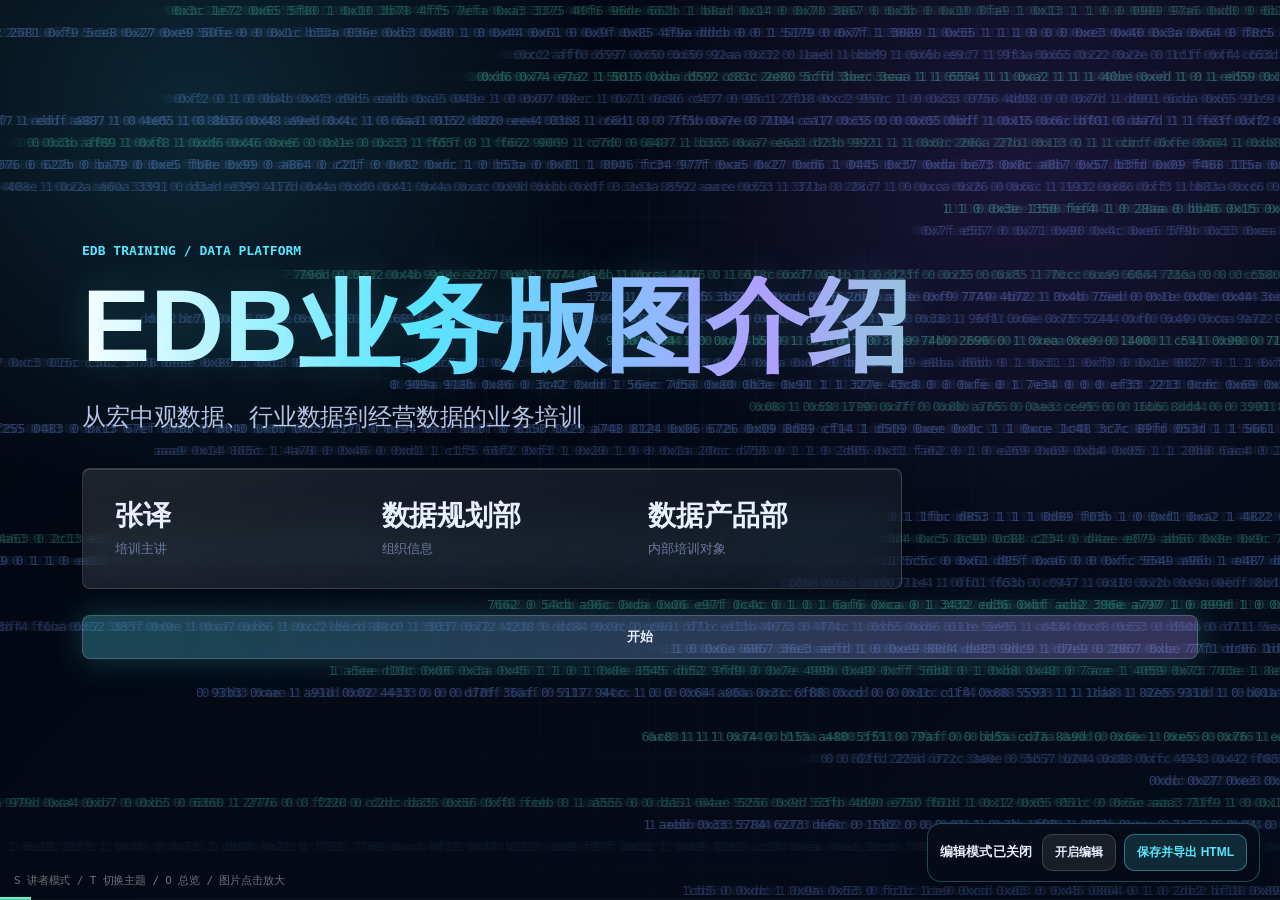
<file: index.html>
<!DOCTYPE html>
<!DOCTYPE html>

<!DOCTYPE html>

<html data-themes="aurora,glassmorphism,tokyo-night,dracula" lang="zh-CN">
<head>
<meta charset="utf-8"/>
<meta content="width=device-width,initial-scale=1" name="viewport"/>
<title>EDB业务版图介绍 - 培训演示稿</title>
<link href="assets/fonts.css" rel="stylesheet"/>
<link href="assets/base.css" rel="stylesheet"/>
<link href="assets/themes/aurora.css" id="theme-link" rel="stylesheet"/>
<link href="assets/animations/animations.css" rel="stylesheet"/>
<link href="style.css" rel="stylesheet"/>
</head>
<body class="tpl-presenter-mode-reveal edb-deck">
<div class="deck">
<section class="slide cover" data-title="EDB业务版图介绍">
<div class="ambient" data-fx="data-stream"></div>
<p class="kicker">EDB TRAINING / DATA PLATFORM</p>
<h1 class="hero-title" data-anim="rise-in">EDB业务版图介绍</h1>
<p class="hero-subtitle">从宏中观数据、行业数据到经营数据的业务培训</p>
<div class="hero-panel glass-card">
<div><b>张译</b><span>培训主讲</span></div>
<div><b>数据规划部</b><span>组织信息</span></div>
<div><b>数据产品部</b><span>内部培训对象</span></div>
</div>
<button class="jump primary" data-goto="2">开始</button>
<aside class="notes">
<p>开场先把这次培训的目标讲清楚：今天不是做一次普通汇报，而是把 EDB 当成一个成熟数据平台产品来理解。</p>
<p><strong>EDB业务版图</strong>的核心，不只是有哪些表、有哪些数据源，而是这些数据如何服务投研、产品、数据应用和智能问数场景。</p>
<p>提醒大家现场可以随时提问。你自己按 <strong>S</strong> 打开讲者模式，按 <strong>T</strong> 切换主题，按 <strong>E</strong> 进入当前页可编辑模式。</p>
</aside>
</section>
<section class="slide" data-title="60分钟训练地图">
<p class="kicker">NAVIGATION</p>
<h2 class="h2">目录</h2>
<div class="nav-grid">
<button class="nav-card" data-goto="4"><span>01</span><b>业务版图</b><em>EDB定位 / 四大模块</em></button>
<button class="nav-card" data-goto="7"><span>02</span><b>数据结构</b><em>1.0 / 2.0 / 维度体系</em></button>
<button class="nav-card" data-goto="17"><span>03</span><b>宏观数据</b><em>来源 / 口径 / 发布节奏</em></button>
<button class="nav-card" data-goto="31"><span>04</span><b>行业数据</b><em>外部联动 / 中观验证</em></button>
<button class="nav-card" data-goto="36"><span>05</span><b>经营数据</b><em>公司维度 / 横纵比较</em></button>
<button class="nav-card" data-goto="40"><span>06</span><b>SQL应用</b><em>定位指标 / 覆盖查询 / 案例切换</em></button>
</div>
<aside class="notes">
<p>这一页是全场导航。建议先告诉大家：今天会从产品认知讲到实操，不会只停留在概念层。</p>
<p>前半段解决“EDB到底是什么、结构怎么理解”；中段解决“不同业务模块的数据怎么判断”；后半段进入<strong>SQL查询和截图素材</strong>，方便大家把培训内容带回日常工作。</p>
<p>现场如果时间紧，可以优先讲 1、2、6 三部分；如果受众更偏业务，可以把宏观、行业和经营数据部分讲得更细。</p>
</aside>
</section>
<section class="slide" data-title="培训目标">
<p class="kicker">OUTCOME</p>
<h2 class="h2">培训后应该能回答的 5 个问题</h2>
<div class="question-stack">
<div class="question-row"><span>01</span>一个指标应该归到中国宏观、地方经济、国际宏观还是行业经济？</div>
<div class="question-row"><span>02</span>EDB1.0 的套表关系是什么，为什么会演进到 EDB2.0？</div>
<div class="question-row"><span>03</span>维度体系如何让指标从“名称驱动”升级为“结构驱动”？</div>
<div class="question-row"><span>04</span>宏观、行业、经营数据分别服务什么研究问题？</div>
<div class="question-row"><span>05</span>有一个具体查询需求时，如何用 SQL 快速定位指标和覆盖范围？</div>
</div>
<button class="jump" data-goto="4">下一步：产品定位</button>
<aside class="notes">
<p>这一页不是目录，而是培训验收标准。让大家知道，听完不是记住一堆表名，而是能做判断。</p>
<p>重点强调三个能力：第一，能判断业务归属；第二，能理解结构升级；第三，能把一个业务问题翻译成查询路径。</p>
<p>这也符合业务、产品、数据同事共同的工作场景：业务要知道数据能解释什么，产品要知道怎样组织体验，数据同事要知道怎样维护和查询。</p>
</aside>
</section>
<section class="slide" data-title="EDB产品定位">
<p class="kicker">PRODUCT POSITIONING</p>
<h2 class="h2">EDB不是数据堆叠，而是标准化经济数据库</h2>
<div class="two-col">
<div class="statement glass-card">
<b>业务定位</b>
<p>面向投研和数据应用场景，覆盖中国宏观、地方经济、国际宏观、行业经济和部分企业经营指标的标准化经济数据库。</p>
</div>
<div class="pipeline">
<div>分散来源</div><i></i><div>复杂口径</div><i></i><div>结构治理</div><i></i><div>可调用产品</div>
</div>
</div>
<div class="value-strip">
<span>可检索</span><span>可比较</span><span>可追踪</span><span>可调用</span>
</div>
<aside class="notes">
<p>先给 EDB 下一个产品级定义：它不是简单把宏观、行业、区域数据汇集到一起，而是把高度分散、来源多样、频率不一、口径复杂的数据治理成结构化时间序列产品。</p>
<p>这里可以讲三个基本认识：宏中观数据是观察经济运行的<strong>仪表盘</strong>；指标之间存在周期、政策和产业链传导关系；EDB的价值不只来自覆盖量，还来自口径治理、维度标准化、更新稳定性、授权合规和场景化组织能力。</p>
<p>这会为后面讲 1.0、2.0 和维度体系打底。</p>
</aside>
</section>
<section class="slide" data-title="四大业务模块">
<p class="kicker">BUSINESS MAP</p>
<h2 class="h2">四大模块，对应四类研究问题</h2>
<p class="module-lede">四大模块分别对应“全国层面 - 区域层面 - 海外层面 - 产业层面”的研究问题。</p>
<div class="module-grid">
<article class="module-card cyan">
<span class="module-layer">全国层面</span>
<b>中国宏观</b>
<p>偏重总量和政策，关注经济总量、价格、政策、信用、外需和就业如何变化。</p>
<small>GDP / CPI / PPI / PMI / 社融 / M2 / 财政收支 / 进出口 / 工业增加值</small>
<div class="module-use"><strong>典型客户用途</strong>宏观策略、资产配置、利率判断、政策研究</div>
</article>
<article class="module-card green">
<span class="module-layer">区域层面</span>
<b>地方经济</b>
<p>偏重区域比较和城投财政，关注省市、城市群和经济圈的增长、财政、人口、产业结构差异。</p>
<small>地区GDP / 财政收入 / 地方债 / 固定资产投资 / 人口 / 产业增加值</small>
<div class="module-use"><strong>典型客户用途</strong>区域投研、城投信用、地产研究、地方招商</div>
</article>
<article class="module-card violet">
<span class="module-layer">海外层面</span>
<b>国际宏观</b>
<p>偏重外部经济与全球资产联动，关注全球主要经济体变化，以及中国与外部经济如何联动。</p>
<small>美国CPI / 非农 / 联邦基金利率 / 欧元区PMI / 全球贸易 / IMF / WB / OECD</small>
<div class="module-use"><strong>典型客户用途</strong>全球宏观、汇率利率、大宗商品、跨境投资</div>
</article>
<article class="module-card amber">
<span class="module-layer">产业层面</span>
<b>行业经济</b>
<p>偏重产业链景气、供需和价格，关注产业或产品的供需、库存、开工率和进出口变化。</p>
<small>钢材价格 / 煤炭库存 / 化工品开工率 / 汽车销量 / 半导体销售额 / 公司产销量</small>
<div class="module-use"><strong>典型客户用途</strong>行业研究、商品研究、周期判断、公司盈利预测、个股研究、信用分析、基本面跟踪、业绩前瞻</div>
</article>
</div>
<aside class="notes">
<p>这一页把四大模块讲成四个研究视角：全国层面、区域层面、海外层面、产业层面。</p>
<p>中国宏观偏总量和政策，地方经济偏区域比较和城投财政，国际宏观偏外部经济和全球资产联动，行业经济偏产业链景气、供需和价格。</p>
<p>每张卡片鼠标悬停会显示典型客户用途：宏观策略、区域投研、全球宏观、行业研究和基本面跟踪等。现场可以悬停一两张卡片演示一下。</p>
<p>建议现场用一个例子串起来：同样是 GDP，全国 GDP 进中国宏观，各省 GDP 进地方经济，美国 GDP 进国际宏观；如果核心对象变成某个行业或产品，就进入行业经济。</p>
</aside>
</section>
<section class="slide" data-title="业务归属判断">
<p class="kicker">CLASSIFICATION LOGIC</p>
<h2 class="h2">如何判断数据所属业务？</h2>
<div class="decision-board">
<div class="decision-card"><b>全国总量</b><span>中国宏观</span><p>描述中国整体经济状况的总量或平均值，不包含具体省市细节。</p></div>
<div class="decision-card"><b>区域差异</b><span>地方经济</span><p>必须关联具体省级、市级、经济圈或地理分区才体现价值。</p></div>
<div class="decision-card"><b>外部主体</b><span>国际宏观</span><p>描述中国以外国家、区域集团或全球整体的宏观表现。</p></div>
<div class="decision-card"><b>产业内部</b><span>行业经济</span><p>核心维度是特定行业、产业、产品或经营业务。</p></div>
</div>
<button class="jump primary" data-goto="7">进入数据结构</button>
<aside class="notes">
<p>这一页可以当作新人判断指标归属的规则卡。判断时不要先看表名，先看指标描述对象。</p>
<p>如果描述对象是全国整体，归中国宏观；如果必须有省市、地市或经济圈，归地方经济；如果对象是海外国家或全球整体，归国际宏观；如果核心对象是行业、产品或业务，就归行业经济。</p>
<p>这个判断逻辑很重要，因为后面的表结构、维度和查询 SQL 都围绕这种业务划分展开。</p>
</aside>
</section>
<section class="slide section-divider" data-title="章节：数据结构">
<p class="kicker">PART 01</p>
<h2 class="section-title">EDB数据结构介绍</h2>
<p class="section-lede">从 1.0 套表到 2.0 指标治理，理解 EDB 的底层组织方式。</p>
<button class="jump" data-goto="8">开始本章</button>
<aside class="notes">
<p>切到第一章，告诉大家这一章会比较“底层”，但不要把它讲成纯技术表结构。</p>
<p>核心讲法是：这些表回答不同问题。指标表回答“这是什么指标”，数据表回答“它在某个时间点是多少”，树形表回答“用户从哪里找到它”，维度和常量回答“怎样筛选、比较和保持统一”。</p>
<p>这样业务和产品同事也能听懂。</p>
</aside>
</section>
<section class="slide" data-title="EDB1.0套表结构">
<p class="kicker">EDB 1.0</p>
<h2 class="h2">1.0围绕 IndicatorCode 组织套表关系</h2>
<p class="module-lede">EDB1.0的四个模块虽然在来源、频率和维度承载方式上有所差异，但底层都围绕“指标表 - 数据表 - 树形表 - 常量表 - 维度信息”形成套表关系。</p>
<div class="content-shot-layout structure-layout">
<figure class="shot-card tall">
<img alt="EDB套表结构原始截图" data-zoomable="" src="assets/source-images/image1.png"/>
<figcaption>地方经济套表结构</figcaption>
</figure>
<div class="table-like compact business-understanding">
<div class="head">表类型</div><div class="head">主要作用</div><div class="head">业务理解</div>
<div>指标表</div><div>记录指标代码、中文名称、数据来源、频率、单位、开发状态等基础信息</div><div>回答“这是什么指标”，相当于数据产品的身份证</div>
<div>数据表</div><div>记录指标在各期的时间序列数据，包括发布日期、截止日期和指标值</div><div>回答“这个指标在某个时间点是多少”</div>
<div>树形表</div><div>记录目录层级和指标挂接关系</div><div>回答“用户从哪个目录找到它”</div>
<div>维度表/维度字段</div><div>记录频率、区域、统计口径、产品、行业等维度</div><div>回答“这个指标可以如何筛选、组合和比较”</div>
<div>常量表</div><div>记录常量类别、代码和名称</div><div>回答“系统中的枚举值如何保持统一”</div>
</div>
</div>
<aside class="notes">
<p>第 8 页重点讲 EDB1.0 的套表关系。这里不要只停在结构图，要把材料里“业务理解”一起讲出来。</p>
<p>EDB1.0 的四个模块虽然在来源、频率和维度承载方式上有所差异，但底层都围绕<strong>指标表、数据表、树形表、常量表和维度信息</strong>形成套表关系。</p>
<p>建议顺着右侧这张表讲：指标表回答“这是什么指标”，数据表回答“某个时间点是多少”，树形表回答“从哪个目录找到它”，维度信息回答“如何筛选和比较”，常量表回答“系统枚举如何统一”。</p>
</aside>
</section>
<section class="slide" data-title="EDB1.0模块套表映射">
<p class="kicker">TABLE MAP</p>
<h2 class="h2">1.0四大模块的套表映射</h2>
<div class="table-like compact">
<div class="head">表类型</div><div class="head">中国宏观</div><div class="head">地方经济</div><div class="head">国际宏观</div><div class="head">行业经济</div>
<div>指标表</div><div>C_ED_IndicatorMain</div><div>C_ED_LocIndicatorMain</div><div>C_GED_IndicatorMain</div><div>C_IN_IndicatorMain</div>
<div>数据表</div><div>宏观基础指标数据 C_ED_MacroIndicatorData<br/>宏观区域经济数据 C_ED_RegEconData<br/>宏观行业财务数据 C_ED_IndFinData<br/>宏观海关贸易数据 C_ED_CustomsData</div><div>地方经济运行数据表 C_ED_LocMacroIndData</div><div>国际宏观指标数据表 C_GED_MacroIndicatorData</div><div>行业指标数据表 C_IN_IndicatorDataV</div>
<div>常量表</div><div>C_ED_IDXSystemConst</div><div>C_ED_LocSystemConst</div><div>C_GED_IDXSystemConst</div><div>C_IN_SystemConst</div>
<div>树形表</div><div>C_ED_IndicatorTree</div><div>C_ED_LocIndicatorTree</div><div>C_GED_IndicatorTree</div><div>C_IN_IndicatorTree</div>
<div>维度表</div><div>C_ED_IndicatorDimension</div><div>-</div><div>-</div><div>C_IN_IndicatorDimension</div>
</div>
<div class="callout">“国际宏观和地方经济没有独立维度表”并不表示没有维度，而是维度信息更多承载在指标表字段中，例如统计区域、统计口径和频率。</div>
<aside class="notes">
<p>这一页把表名露出来，但不要逐个背。建议讲“同构”和“差异”两个词。</p>
<p>同构是指四个模块都有指标、数据、常量、树形这些基本关系；差异是不同模块因为来源、频率和维度承载方式不同，具体表名和维度设计不完全一样。</p>
<p>这里要加上一个容易误解的点：国际宏观和地方经济没有独立维度表，并不代表没有维度，而是维度更多放在指标表字段里，比如统计区域、统计口径和频率。</p>
<p>对数据同事来说，这页是后续 SQL 的地图；对业务和产品同事来说，知道有这层结构就能理解为什么一个指标查询需要跨表关联。</p>
</aside>
</section>
<section class="slide" data-title="EDB1.0与2.0对比">
<p class="kicker">STRUCTURE COMPARISON</p>
<h2 class="h2">EDB1.0 / 2.0 结构对照</h2>
<div class="compare-grid">
<div class="compare-col old">
<h3>EDB1.0</h3>
<p>以模块套表为主，围绕 IndicatorCode 关联指标、数据、树形、常量和维度。</p>
<ul><li>检索依赖目录与名称</li><li>维度部分承载在字段中</li><li>跨源口径差异需要人工判断</li><li>更像“数据组织体系”</li></ul>
</div>
<div class="compare-col new">
<h3>EDB2.0</h3>
<p>以标准化指标治理为核心，统一指标信息、时间序列、目录树、维度标签和辅助功能。</p>
<ul><li>检索增强和智能问数友好</li><li>维度标签统一表达</li><li>支持产业链和上市公司产品关联</li><li>更像“数据产品治理体系”</li></ul>
</div>
</div>
<aside class="notes">
<p>这一页是用户明确要求的 1.0 / 2.0 对照页。建议讲一个转折：1.0解决“数据怎么放”，2.0进一步解决“指标怎么被理解”。</p>
<p>1.0依赖模块套表和 IndicatorCode，已经能完成结构化检索和时间序列组织。2.0在此基础上增强标准名称、维度识别、标签体系、授权和场景化组织。</p>
<p>这也是为什么 2.0 对搜索、推荐、智能问数、产业链联动更关键。</p>
</aside>
</section>
<section class="slide" data-title="EDB2.0套表形式">
<p class="kicker">EDB 2.0</p>
<h2 class="h2">2.0的套表形式：按五类表单理解统一治理框架</h2>
<div class="form-story-grid">
<article class="form-story-card">
<span class="form-story-meta">指标基本信息</span>
<b>EDB指标基本信息表</b>
<p>统一记录指标名称、代码、来源、频率、单位、授权等基础信息。</p>
</article>
<article class="form-story-card">
<span class="form-story-meta">时间序列数据</span>
<b>基础 / 特色 / 债券 / 行业数据</b>
<p>中国宏观基础数据、中国宏观特色数据、宏观债券市场数据、行业经济基础数据等，按场景存储指标值。</p>
</article>
<article class="form-story-card">
<span class="form-story-meta">指标目录树</span>
<b>层级表与树形表</b>
<p>宏观指标层级表、地方经济树形表、国际宏观树形表、行业经济树形表等，支撑目录检索、前台展示和层级浏览。</p>
</article>
<article class="form-story-card">
<span class="form-story-meta">维度与标签</span>
<b>标准名称与维度识别</b>
<p>EDB业务标签表、EDB指标维度信息表、`edb_ind_dim_info_all` 等，支持标准名称、维度识别、智能问数和场景标签。</p>
</article>
<article class="form-story-card">
<span class="form-story-meta">辅助功能表</span>
<b>映射、规则、换算</b>
<p>海关产品代码表、数据更新规则表、单位换算表等，用于商品映射、更新监控、单位换算和易用性提升。</p>
</article>
</div>
<div class="callout">重点不是“表更多了”，而是把指标基本信息、序列数据、目录树、维度标签和辅助能力拆成一套统一治理框架。</div>
<aside class="notes">
<p>这一页用材料 1.2 章节里的第一张表，讲 2.0 的套表形式。</p>
<p>要强调它不再只是按业务模块各自维护套表，而是把指标基本信息、时间序列、目录树、维度标签和辅助功能抽出来，形成统一的治理框架。</p>
<p>讲这一页时，中文不要省略，因为这正是新人理解 2.0 结构最直接的入口。</p>
</aside>
</section>
<section class="slide" data-title="EDB2.0模块套表映射">
<p class="kicker">2.0 TABLE MAP</p>
<h2 class="h2">2.0在四大模块中的套表映射</h2>
<div class="table-like compact merged-table">
<div class="head"></div><div class="head">中国宏观</div><div class="head">地方经济</div><div class="head">国际宏观</div><div class="head">行业经济</div>
<div>指标基本信息</div><div class="span-4">EDB指标信息表 C_ED_IndicatorInfo</div>
<div>数据表(免费公开)</div><div>中国宏观基础数据 C_ED_MacroBasicData</div><div>地方经济基础数据 C_ED_LocBasicData</div><div>国际宏观基础数据 C_ED_GlbBasicData</div><div>行业经济基础数据 C_ED_IndBasicData</div>
<div>数据表(需授权)</div><div>中国宏观特色数据 C_ED_MacroCharData<br/>宏观债券市场数据 C_ED_BondData</div><div>地方经济特色数据 C_ED_LocCharData</div><div>国际宏观特色数据 C_ED_GlbCharData</div><div>行业经济特色数据 C_ED_IndCharData</div>
<div>指标目录树</div><div class="span-4">EDB指标层级表 C_ED_IndiHierarchy</div>
<div>维度与标签</div><div class="span-4">EDB业务标签表 C_ED_BusinessTag<br/>EDB指标维度信息表(全) edb_ind_dim_info_all</div>
<div>辅助功能表</div><div class="span-4">海关产品代码表 CT_CustomsProducts<br/>EDB数据更新规律表 C_ED_DataUpdateRule<br/>EDB单位换算表 C_ED_UnitTrans<br/>EDB系统常量表 C_ED_SystemConst</div>
</div>
<aside class="notes">
<p>这一页对应材料 1.2 章节里的第二张表，形式上类似第 9 页，但内容换成 2.0。</p>
<p>这里最值得强调的是：2.0 的指标信息、维度标签和辅助功能已经统一了，而数据表会按照免费公开、需授权、场景类型继续细分。</p>
<p>对业务同事来说，看到的是检索更清楚；对数据同事来说，背后其实是统一的标准名称、标签和更新规则在发挥作用。</p>
</aside>
</section>
<section class="slide" data-title="EDB2.0升级原因">
<p class="kicker">WHY 2.0</p>
<h2 class="h2">2.0的重点不是扩表，而是标准化指标治理</h2>
<div class="pain-grid">
<div class="pain-card"><b>同名异义</b><p>“销量”可能是汽车销量、商品房销售面积、企业产品销量，也可能是当期值或累计值。</p></div>
<div class="pain-card"><b>异名同义</b><p>“同比增速”“同比增长率”“同比”在不同来源中可能表达近似含义。</p></div>
<div class="pain-card"><b>口径隐含</b><p>区域、主体、产品、计价方式、统计期间和数据类型常常没有完整写进名称。</p></div>
<div class="pain-card"><b>智能问数困难</b><p>只靠自然语言名称，系统难以稳定识别、推荐、下钻和解释指标。</p></div>
</div>
<aside class="notes">
<p>讲 2.0 时一定避免说成“新版表更多”。真正的升级是从多源数据收集，升级为<strong>标准化指标治理</strong>。</p>
<p>多源宏中观数据天然有同名异义、异名同义、频率不一致、单位不一致、来源修订和授权边界差异。如果只做采集，前端会出现大量相似名称，智能问数也很难稳定。</p>
<p>所以 2.0 要建立统一维度、常量和标签体系，让系统识别指标名称背后的结构。</p>
</aside>
</section>
<section class="slide" data-title="EDB2.0维度体系">
<p class="kicker">DIMENSION SYSTEM</p>
<h2 class="h2">维度体系，是 EDB 的“指标语法”</h2>
<div class="dimension-groups">
<button class="dim-card active"><b>空间与主体</b><span>谁、在哪里发生</span><p>统计区域、统计区域B、发布企业、统计企业、统计主体。<br/><br/>用于区分特定统计对象</p></button>
<button class="dim-card"><b>指标主题</b><span>统计什么</span><p>原子指标类别、派生指标类别。<div><br/>识别指标的核心经济含义和业务表达。</div></p></button>
<button class="dim-card"><b>产业与产品</b><span>属于哪个行业或产品</span><p>原始行业、原始产品、海关产品。<br/><br/>连接产业链和产品研究。</p></button>
<button class="dim-card"><b>口径与期间</b><span>按什么口径统计</span><p>统计口径、统计期间、计价方式。<br/><br/>保障跨期跨源可比。</p></button>
<button class="dim-card"><b>补充解释</b><span>还需要哪些说明</span><p>原子指标补充、行业产品补充。<br/><br/>承载影响理解的限定信息。</p></button>
</div>
<aside class="notes">
<p>维度体系可以理解为 EDB 的“指标语法”。一个指标不再只是“汽车销量”“工业增加值”“进口金额”这样的名称，而是由一组可解释要素共同构成。</p>
<p>这五组维度分别回答：谁、在哪里发生；统计什么；属于哪个行业或产品；按什么口径和期间披露；还有什么补充说明。</p>
<p>现场可以点击卡片，让大家看到卡片反馈，强调这是给前端筛选、后台治理和智能问数共同使用的结构化语言。</p>
</aside>
</section>
<section class="slide" data-title="15个维度总览">
<p class="kicker">15 DIMENSIONS</p>
<h2 class="h2">15个维度：从名称驱动到结构驱动</h2>
<div class="detail-explorer">
<div class="detail-nav dimension-nav">
<button class="detail-pill active" data-panel-group="dimension15" data-panel-target="dim-region">统计区域</button>
<button class="detail-pill" data-panel-group="dimension15" data-panel-target="dim-region-b">统计区域B</button>
<button class="detail-pill" data-panel-group="dimension15" data-panel-target="dim-publisher">发布企业</button>
<button class="detail-pill" data-panel-group="dimension15" data-panel-target="dim-entity">统计企业</button>
<button class="detail-pill" data-panel-group="dimension15" data-panel-target="dim-subject">统计主体</button>
<button class="detail-pill" data-panel-group="dimension15" data-panel-target="dim-atomic">原子指标类别</button>
<button class="detail-pill" data-panel-group="dimension15" data-panel-target="dim-atomic-extra">原子指标类别补充信息</button>
<button class="detail-pill" data-panel-group="dimension15" data-panel-target="dim-caliber">统计口径</button>
<button class="detail-pill" data-panel-group="dimension15" data-panel-target="dim-period">统计期间</button>
<button class="detail-pill" data-panel-group="dimension15" data-panel-target="dim-price">计价方式</button>
<button class="detail-pill" data-panel-group="dimension15" data-panel-target="dim-industry">原始行业</button>
<button class="detail-pill" data-panel-group="dimension15" data-panel-target="dim-product">原始产品</button>
<button class="detail-pill" data-panel-group="dimension15" data-panel-target="dim-customs">海关产品</button>
<button class="detail-pill" data-panel-group="dimension15" data-panel-target="dim-product-extra">行业产品补充信息</button>
<button class="detail-pill" data-panel-group="dimension15" data-panel-target="dim-derived">派生指标类别</button>
</div>
<div class="detail-panels">
<article class="detail-panel active" data-panel-id="dimension15" data-panel-name="dim-region">
<h3>统计区域</h3>
<div class="detail-grid">
<div><b>对外定义</b><p>指标所描述的主要地理范围或经济区域，可以是国家、地区、省市、城市群或特定区域。</p></div>
<div><b>主要回答的问题</b><p>数据发生在哪里？</p></div>
<div><b>典型使用场景</b><p>用于区域比较、地方经济研究、国际宏观对比和地域筛选。</p></div>
</div>
</article>
<article class="detail-panel" data-panel-id="dimension15" data-panel-name="dim-region-b">
<h3>统计区域B</h3>
<div class="detail-grid">
<div><b>对外定义</b><p>当一个指标同时涉及两个相互独立的区域时，用于记录第二个区域，常见于贸易、流向、来源地与目的地分析。</p></div>
<div><b>主要回答的问题</b><p>另一个相关区域是谁？</p></div>
<div><b>典型使用场景</b><p>用于理解进出口来源/去向、跨区域流动、区域之间的比较或关系。</p></div>
</div>
</article>
<article class="detail-panel" data-panel-id="dimension15" data-panel-name="dim-publisher">
<h3>发布企业</h3>
<div class="detail-grid">
<div><b>对外定义</b><p>指标由企业自身披露时，用于识别披露数据的企业主体。</p></div>
<div><b>主要回答的问题</b><p>这项数据由哪家企业发布？</p></div>
<div><b>典型使用场景</b><p>用于上市公司公告、企业经营数据、月度经营公告等场景的主体识别。</p></div>
</div>
</article>
<article class="detail-panel" data-panel-id="dimension15" data-panel-name="dim-entity">
<h3>统计企业</h3>
<div class="detail-grid">
<div><b>对外定义</b><p>指标统计对象指向某一企业或其业务单元时，用于识别被统计的企业对象。</p></div>
<div><b>主要回答的问题</b><p>这项数据统计的是哪家企业？</p></div>
<div><b>典型使用场景</b><p>用于区分“披露方”和“被统计对象”，特别适用于集团、子公司或第三方统计企业数据。</p></div>
</div>
</article>
<article class="detail-panel" data-panel-id="dimension15" data-panel-name="dim-subject">
<h3>统计主体</h3>
<div class="detail-grid">
<div><b>对外定义</b><p>指标描述的非区域、非企业类统计对象，可以是人群、机构、市场、资产类别、政策对象或业务对象。</p></div>
<div><b>主要回答的问题</b><p>统计对象是谁或是什么？</p></div>
<div><b>典型使用场景</b><p>用于区分居民、企业、金融机构、财政部门、车辆类型、资产类别等观察对象。</p></div>
</div>
</article>
<article class="detail-panel" data-panel-id="dimension15" data-panel-name="dim-atomic">
<h3>原子指标类别</h3>
<div class="detail-grid">
<div><b>对外定义</b><p>指标最核心、最不可再拆的度量含义，表达“到底在统计什么”。</p></div>
<div><b>主要回答的问题</b><p>核心度量是什么？</p></div>
<div><b>典型使用场景</b><p>用于识别产量、销量、库存、价格、金额、数量、利润、指数、利率等基础统计目标。</p></div>
</div>
</article>
<article class="detail-panel" data-panel-id="dimension15" data-panel-name="dim-atomic-extra">
<h3>原子指标类别补充信息</h3>
<div class="detail-grid">
<div><b>对外定义</b><p>对核心度量的必要补充，用于说明统计方法、属性、范围或不适合并入主名称的限定含义。</p></div>
<div><b>主要回答的问题</b><p>核心度量还需要什么解释？</p></div>
<div><b>典型使用场景</b><p>用于区分合计、小计、口径属性、统计方法、特定属性说明等补充信息。</p></div>
</div>
</article>
<article class="detail-panel" data-panel-id="dimension15" data-panel-name="dim-caliber">
<h3>统计口径</h3>
<div class="detail-grid">
<div><b>对外定义</b><p>指标值的统计方式或结果形态，说明数值是当期、累计、期末、同比、环比、增量还是其他口径。</p></div>
<div><b>主要回答的问题</b><p>这个数值按什么口径计算？</p></div>
<div><b>典型使用场景</b><p>用于判断能否相加、能否横向比较、能否做同比环比分析。</p></div>
</div>
</article>
<article class="detail-panel" data-panel-id="dimension15" data-panel-name="dim-period">
<h3>统计期间</h3>
<div class="detail-grid">
<div><b>对外定义</b><p>指标披露或统计的时间颗粒度与期间类型，例如日、周、月、季、年或不定期。</p></div>
<div><b>主要回答的问题</b><p>数据覆盖哪个时间窗口？</p></div>
<div><b>典型使用场景</b><p>用于判断更新节奏、分析周期、时间序列对齐和报表展示频率。</p></div>
</div>
</article>
<article class="detail-panel" data-panel-id="dimension15" data-panel-name="dim-price">
<h3>计价方式</h3>
<div class="detail-grid">
<div><b>对外定义</b><p>用于说明价格或金额类指标的计量基础，例如现价、不变价、基期价、名义口径或实际口径。</p></div>
<div><b>主要回答的问题</b><p>价格或金额按什么价格基础表达？</p></div>
<div><b>典型使用场景</b><p>用于区分名义值与实际值，避免把未剔除价格影响的数据与可比价数据混用。</p></div>
</div>
</article>
<article class="detail-panel" data-panel-id="dimension15" data-panel-name="dim-industry">
<h3>原始行业</h3>
<div class="detail-grid">
<div><b>对外定义</b><p>保留数据源披露或指标名称中出现的行业表达，用于反映指标原始所属行业语义。</p></div>
<div><b>主要回答的问题</b><p>指标原文属于哪个行业？</p></div>
<div><b>典型使用场景</b><p>用于行业经济检索、行业口径保留、原始披露语义还原。</p></div>
</div>
</article>
<article class="detail-panel" data-panel-id="dimension15" data-panel-name="dim-product">
<h3>原始产品</h3>
<div class="detail-grid">
<div><b>对外定义</b><p>保留非海关场景下指标所涉及的产品、服务或业务品类表达。</p></div>
<div><b>主要回答的问题</b><p>指标描述的是哪个产品或服务？</p></div>
<div><b>典型使用场景</b><p>用于产业链研究、产品价格、产销量、库存、开工率和企业主营业务分析。</p></div>
</div>
</article>
<article class="detail-panel" data-panel-id="dimension15" data-panel-name="dim-customs">
<h3>海关产品</h3>
<div class="detail-grid">
<div><b>对外定义</b><p>针对海关贸易数据形成的商品维度，用于表达进出口统计中的商品或商品类目。</p></div>
<div><b>主要回答的问题</b><p>贸易数据对应哪个海关商品？</p></div>
<div><b>典型使用场景</b><p>用于进出口金额、数量、单价、贸易伙伴和商品结构分析。</p></div>
</div>
</article>
<article class="detail-panel" data-panel-id="dimension15" data-panel-name="dim-product-extra">
<h3>行业产品补充信息</h3>
<div class="detail-grid">
<div><b>对外定义</b><p>对产品或行业维度的补充说明，承载产品规格、用途、形态、市场层级或其他不宜作为主产品的说明。</p></div>
<div><b>主要回答的问题</b><p>产品或行业还需要什么补充说明？</p></div>
<div><b>典型使用场景</b><p>用于细化产品属性、规格差异、应用场景和口径说明，提升检索与解释准确性。</p></div>
</div>
</article>
<article class="detail-panel" data-panel-id="dimension15" data-panel-name="dim-derived">
<h3>派生指标类别</h3>
<div class="detail-grid">
<div><b>对外定义</b><p>由原子指标和其他维度要素组合形成的业务化表达，用于保留拆分后仍需要整体理解的专业术语或复合含义。</p></div>
<div><b>主要回答的问题</b><p>组合后的业务指标如何理解？</p></div>
<div><b>典型使用场景</b><p>用于解释占比、价差、利润率、结构项、细分专业指标等派生概念。</p></div>
</div>
</article>
</div>
</div>
<div class="abstract-points abstract-four">
<div class="abstract-point">
<b>名称做减法</b>
<p>EDB2.0 不把所有限定信息都塞进指标名称，而是把难以完整表达的要素沉淀为维度标签。</p>
</div>
<div class="abstract-point">
<b>前台更易读</b>
<p>用户看到的指标名称仍保持简短、易读、便于传播，不会被冗长口径拖垮。</p>
</div>
<div class="abstract-point">
<b>后台更可治理</b>
<p>系统和产品筛选层保留更完整的结构化信息，用于区分相似指标、解释口径差异、支持智能问数并增强输出稳定性。</p>
</div>
<div class="abstract-point">
<b>最终价值</b>
<p>维度体系让指标能够被准确理解、稳定检索，并支持组合分析。</p>
</div>
</div>
<aside class="notes">
<p>这一页保留 15 个维度全量名称，但视觉上不要做成大表，而是做成维度卡片云。</p>
<p>这里重点讲“抽象与收敛”：名称保持简短，复杂限定信息沉淀为维度标签。</p>
<p>前端因此更易读，后台因此更可治理，最终实现准确理解、稳定检索和组合分析。</p>
</aside>
</section>
<section class="slide" data-title="合规授权">
<p class="kicker">COMPLIANCE</p>
<h2 class="h2">合规授权决定数据能如何展示和使用</h2>
<p class="lede compact-lede">宏中观数据中既有政府公开数据，也有采购数据、代理数据、协会数据、第三方资讯数据和公司披露数据。不同来源在是否可展示真实来源、是否可商用、是否可用于大模型训练或问答等方面可能存在差异，因此需要在指标级或来源级建立清晰授权类型。</p>
<div class="auth-grid">
<div class="auth-card ok"><b>基础数据表</b><p>免费公开、聚源加工免费数据、已授权数据，通常可展示真实源或聚源计算。</p></div>
<div class="auth-card warn"><b>特色数据表</b><p>付费但未授权、友商采集、涉付费加工，存在合规风险，展示需谨慎。</p></div>
<div class="auth-card danger"><b>高风险来源</b><p>已侵权或无法言明采集渠道，或转载需授权的数据源，需按规则处理。</p></div>
<div class="auth-card proxy"><b>代理数据</b><p>涉及全国银行间同业拆借中心、中国外汇交易中心、中证指数公司等授权公开源。</p></div>
</div>
<div class="shot-strip three no-caption compliance-samples">
<figure><img alt="合规授权样例1" data-zoomable="" src="assets/source-images/compliance-sample-1.png"/></figure>
<figure><img alt="合规授权样例2" data-zoomable="" src="assets/source-images/compliance-sample-2.png"/></figure>
<figure><img alt="合规授权样例3" data-zoomable="" src="assets/source-images/compliance-sample-3.png"/></figure>
</div>
<button class="jump" data-goto="17">下一章：宏观数据</button>
<aside class="notes">
<p>合规授权不是法务角落里的附加项，而是数据产品能力的一部分。</p>
<p>宏中观数据既有政府公开数据，也有采购数据、代理数据、协会数据、第三方资讯数据和公司披露数据。不同来源在真实来源展示、商用、模型训练或问答方面边界不同。</p>
<p>所以要在指标级或来源级建立授权类型。对产品同事来说，这会影响前端展示；对数据同事来说，这会影响采编维护和对外输出。</p>
</aside>
</section>
<section class="slide section-divider" data-title="章节：宏观数据">
<p class="kicker">PART 02</p>
<h2 class="section-title">宏观数据内容介绍</h2>
<p class="section-lede">把宏观数据从“零散指标”变成经济运行、政策变化和市场定价的基础语言。</p>
<button class="jump" data-goto="18">开始本章</button>
<aside class="notes">
<p>第二章开始讲宏观数据。这里要把听众从表结构带回业务理解。</p>
<p>宏观数据关注更高层级的经济环境，包括增长、物价、就业、货币金融、财政、贸易、房地产、消费投资和资本市场环境。</p>
<p>本章重点不是列指标，而是建立分析框架和常见数据源认知。</p>
</aside>
</section>
<section class="slide" data-title="宏观分析框架">
<p class="kicker">MACRO FRAMEWORK</p>
<h2 class="h2">理解宏观数据：先建立层次化框架</h2>
<div class="flow-ladder">
<div><span>01</span><b>经济阶段</b><p>经济处于什么阶段，是改善还是走弱。</p></div>
<div><span>02</span><b>价格环境</b><p>通胀压力是上升还是下降。</p></div>
<div><span>03</span><b>政策反应</b><p>货币政策和财政政策偏宽松还是偏收紧。</p></div>
<div><span>04</span><b>金融条件</b><p>利率、汇率、信用和流动性是否支持实体经济。</p></div>
<div><span>05</span><b>资产影响</b><p>如何影响股票、债券、商品、房地产和外汇。</p></div>
</div>
<aside class="notes">
<p>宏观数据最怕讲成指标清单。建议用这五层框架组织：增长、价格、政策、金融条件、资产影响。</p>
<p>先看经济阶段，再看通胀，再看政策反应，接着看利率、汇率、信用和流动性，最后回到资产价格。</p>
<p>这样宏观数据就不只是 GDP、CPI、PMI，而是一套解释经济运行、政策变化和市场定价的基础语言。</p>
</aside>
</section>
<section class="slide" data-title="宏观传导链条">
<p class="kicker">TRANSMISSION</p>
<h2 class="h2">“政策 - 中间变量 - 实体结果”</h2>
<div class="transmission-map">
<div class="transmission-head">
<span>起点变量</span>
<span>中间变量</span>
<span>实体传导</span>
<span>验证指标</span>
</div>
<div class="transmission-lane cyan">
<b class="lane-label">货币政策</b>
<div class="transmission-node">流动性 / 利率</div>
<i class="transmission-link"></i>
<div class="transmission-node">信用扩张</div>
<i class="transmission-link"></i>
<div class="transmission-node">投资 / 消费</div>
<i class="transmission-link"></i>
<div class="transmission-node result">工业增加值 / GDP / 利润</div>
</div>
<div class="transmission-lane green">
<b class="lane-label">财政支出</b>
<div class="transmission-node">专项债 / 财政发力</div>
<i class="transmission-link"></i>
<div class="transmission-node">基建实物工作量</div>
<i class="transmission-link"></i>
<div class="transmission-node">钢铁 / 水泥 / 机械</div>
<i class="transmission-link"></i>
<div class="transmission-node result">就业 / 工业链景气</div>
</div>
<div class="transmission-lane amber">
<b class="lane-label">房地产销售</b>
<div class="transmission-node">拿地 / 新开工</div>
<i class="transmission-link"></i>
<div class="transmission-node">施工 / 竣工</div>
<i class="transmission-link"></i>
<div class="transmission-node">土地财政</div>
<i class="transmission-link"></i>
<div class="transmission-node result">家电 / 家具 / 建材</div>
</div>
<div class="transmission-lane violet">
<b class="lane-label">海外需求</b>
<div class="transmission-node">汇率 / 出口订单</div>
<i class="transmission-link"></i>
<div class="transmission-node">国内生产</div>
<i class="transmission-link"></i>
<div class="transmission-node">出口链库存 / 开工</div>
<i class="transmission-link"></i>
<div class="transmission-node result">企业经营 / 外需景气</div>
</div>
</div>
<div class="transmission-summary">
<div><b>宏观判断</b><p>先判断政策和总量变量在哪里发力。</p></div>
<div><b>行业验证</b><p>再去找钢铁、地产后周期、出口链等中观指标做验证。</p></div>
<div><b>经营落地</b><p>最后下钻到公司经营数据，看景气是否真的传导到基本面。</p></div>
</div>
<aside class="notes">
<p>这一页改成真正的传导图，让听众一眼看到“起点变量、中间变量、实体传导、验证指标”是怎么连起来的。</p>
<p>货币政策、财政支出、房地产销售和海外需求，分别对应不同的研究主线。不要把它们讲成四组孤立指标，而要强调每条链路后面都能接到行业和经营数据。</p>
<p>结论要落在一句话上：EDB 的价值不只是存量覆盖，而是能支持从宏观判断一路追到行业验证和公司经营落地。</p>
</aside>
</section>
<section class="slide" data-title="中国宏观常见数据源">
<p class="kicker">DATA SOURCES</p>
<h2 class="h2">中国宏观常见数据源</h2>
<div class="macro-source-catalog">
<button class="source-card source-card-link" data-goto="21" type="button"><b>国家统计局</b><span>NBS</span><code>www.stats.gov.cn</code><p>宏观总量、数据库、年鉴、统计公报、普查数据的核心入口。</p></button>
<button class="source-card source-card-link" data-goto="23" type="button"><b>中国人民银行</b><span>PBoC</span><code>www.pbc.gov.cn</code><p>社融、货币信贷、利率、货币政策执行报告、金融市场运行。</p></button>
<div class="source-card"><b>国家外汇管理局</b><span>SAFE</span><code>www.safe.gov.cn</code><p>各币种汇率、国际服务贸易、跨境资金相关数据。</p></div>
<div class="source-card"><b>中国外汇交易中心</b><span>CFETS</span><code>www.chinamoney.com.cn</code><p>汇率与外汇市场公开信息，日度跟踪价值高。</p></div>
<div class="source-card"><b>中央结算公司</b><span>CCDC</span><code>www.chinabond.com.cn</code><p>国债、企业债、城投债收益率与期限结构。</p></div>
<button class="source-card source-card-link" data-goto="22" type="button"><b>财政部</b><span>MoF</span><code>www.mof.gov.cn</code><p>财政收支、地方政府债务、政府性基金、财政预决算。</p></button>
<div class="source-card"><b>国家税务总局</b><span>SAT</span><code>www.chinatax.gov.cn</code><p>税务与征管相关数据，可辅助观察财政与经营活跃度。</p></div>
<div class="source-card"><b>国家审计署</b><span>NAO</span><code>www.audit.gov.cn</code><p>债务审计和专项审计结果，常用于地方债与财政核验。</p></div>
<button class="source-card source-card-link" data-goto="25" type="button"><b>国家发展改革委</b><span>NDRC</span><code>www.ndrc.gov.cn</code><p>PPP 项目数、月度统计、价格与政策口径信息。</p></button>
<div class="source-card"><b>商务部</b><span>MoC</span><code>www.mofcom.gov.cn</code><p>FDI、对外直接投资、外贸投资政策与部分公开数据。</p></div>
<button class="source-card source-card-link" data-goto="24" type="button"><b>海关总署</b><span>GAC</span><code>www.customs.gov.cn</code><p>进出口快讯、统计月报、商品与国别细分贸易数据。</p></button>
<div class="source-card"><b>人社部</b><span>MOHRSS</span><code>www.mohrss.gov.cn</code><p>就业、人力资源与社保相关公开信息。</p></div>
</div>
<aside class="notes">
<p>这一页改成“全量来源清单”，目的不是让大家记网址，而是让大家知道中国宏观并不只有五个部门。</p>
<p>可以把来源拆成四类来讲：总量统计类、货币与利率类、财政与债务类、贸易与就业类。这样听众更容易建立来源地图。</p>
<p>后面四页会重点展开财政部、人民银行、海关总署和发改委，因为这几个来源最容易直接影响宏观、地方和产业链研究。</p>
</aside>
</section>
<section class="slide" data-title="国家统计局使用指南">
<p class="kicker">NBS GUIDE</p>
<h2 class="h2">国家统计局：要同时看发布渠道和修订路径</h2>
<div class="guide-layout">
<div class="timeline">
<div><b>最新发布</b><p>通过“数据发布与解读”查看发布日程和新闻稿。</p></div>
<div><b>数据库</b><p>全国、省、主要城市；全国和省级有月、季、年频次。</p></div>
<div><b>统计公报 / 年鉴</b><p>公报、数据库初值、统计年鉴、数据库调整值之间存在时效差异。</p></div>
<div><b>普查数据</b><p>人口普查 10 年一次，经济普查 5 年一次，可能修正历史数据。</p></div>
</div>
<div class="shot-mosaic">
<img alt="统计信息发布日程截图" data-zoomable="" src="assets/source-images/image6.png"/>
<img alt="统计局发布日程列表截图" data-zoomable="" src="assets/source-images/image7.png"/>
<img alt="统计局数据库截图" data-zoomable="" src="assets/source-images/image8.png"/>
</div>
</div>
<button class="jump source-return" data-goto="20">返回数据源总览</button>
<aside class="notes">
<p>国家统计局数据看似官方统一，但使用时要关注发布渠道、初值与修订、频率和统计范围。</p>
<p>同一指标在新闻稿、数据库、年鉴和普查后的取值可能存在时间差和修订差异。统计公报通常先披露，年鉴和数据库调整值可能更晚。</p>
<p>这也是为什么 EDB 的口径说明、更新监控和版本治理很重要。</p>
</aside>
</section>
<section class="slide" data-title="财政部使用指南">
<p class="kicker">MOF GUIDE</p>
<h2 class="h2">财政部：财政力度、地方债和地产链条都绕不开它</h2>
<div class="authority-guide">
<div class="guide-panels">
<div class="guide-panel"><b>财政数据</b><p>月度披露财政收支、地方政府债务、国有及国有企业经济数据、彩票销售等。</p></div>
<div class="guide-panel"><b>决算专题</b><p>年度财政决算通常在 7-9 月集中披露上一年度数据，可通过“全国财政决算”专题追踪。</p></div>
<div class="guide-panel"><b>直接搜索</b><p>信息公开和新闻稿会不定期披露指标，搜索是补抓口径和专题信息的重要入口。</p></div>
</div>
<div class="shot-strip three authority-shots">
<figure><img alt="财政部数据页面截图1" data-zoomable="" src="assets/source-images/image9.png"/><figcaption>财政数据</figcaption></figure>
<figure><img alt="财政部数据页面截图2" data-zoomable="" src="assets/source-images/image10.png"/><figcaption>财政决算专题</figcaption></figure>
<figure><img alt="财政部搜索截图" data-zoomable="" src="assets/source-images/image11.png"/><figcaption>搜索入口</figcaption></figure>
</div>
</div>
<div class="guide-meta">
<div><b>研究重点</b><p>财政政策力度、地方债压力、政府性基金收入、土地出让与地方财力。</p></div>
<div><b>使用提醒</b><p>必须区分预算数、预算执行数、决算数，以及一般公共预算、政府性基金、国资经营和社保基金口径。</p></div>
</div>
<button class="jump source-return" data-goto="20">返回数据源总览</button>
<aside class="notes">
<p>财政部这页建议讲“为什么重要”而不是讲网站结构。全国财政收支看财政政策力度，地方债看城投信用和区域债务压力，政府性基金尤其土地出让收入可以观察地产链条和地方财力。</p>
<p>这里最容易出错的是口径：预算数、预算执行数、决算数不是一回事；一般公共预算、政府性基金预算、国有资本经营预算和社保基金预算也不能混。</p>
<p>如果现场有人做地方研究，这一页可以多停半分钟。</p>
</aside>
</section>
<section class="slide" data-title="中国人民银行使用指南">
<p class="kicker">PBOC GUIDE</p>
<h2 class="h2">中国人民银行：货币金融分析的核心入口</h2>
<div class="authority-guide">
<div class="guide-panels">
<div class="guide-panel"><b>统计数据</b><p>年度和月度数据以表格形式披露，覆盖货币信贷、金融统计等六大板块。</p></div>
<div class="guide-panel"><b>信息公开</b><p>货币政策执行报告、人民币汇率、金融市场运行等信息分散在不同栏目。</p></div>
<div class="guide-panel"><b>搜索检索</b><p>央行站内信息分散、利率数据多，很多时候需要靠关键词搜索定位原始披露。</p></div>
</div>
<div class="shot-strip four authority-shots">
<figure><img alt="央行统计数据页面截图1" data-zoomable="" src="assets/source-images/image12.png"/><figcaption>统计数据</figcaption></figure>
<figure><img alt="央行统计数据页面截图2" data-zoomable="" src="assets/source-images/image13.png"/><figcaption>分表披露</figcaption></figure>
<figure><img alt="央行信息公开截图" data-zoomable="" src="assets/source-images/image14.png"/><figcaption>信息公开</figcaption></figure>
<figure><img alt="央行搜索截图" data-zoomable="" src="assets/source-images/image15.png"/><figcaption>站内搜索</figcaption></figure>
</div>
</div>
<div class="guide-meta">
<div><b>研究重点</b><p>社融、M2、金融机构信贷收支、利率、金融市场运行、货币政策执行报告。</p></div>
<div><b>使用提醒</b><p>社融不能只看总量，要同时看结构。若主要靠政府债券拉动，政策融资强但实体需求未必修复。</p></div>
</div>
<button class="jump source-return" data-goto="20">返回数据源总览</button>
<aside class="notes">
<p>央行数据是货币金融分析的主轴。建议把“总量”和“结构”这两个词反复强调。</p>
<p>比如社融多增，如果主要来自政府债券，而企业中长期贷款偏弱，那更像政策融资发力；如果企业中长期贷款、居民中长期贷款和表内信贷同步改善，才更能说明实体融资需求修复。</p>
<p>这页也要提醒大家：央行是难采编来源之一，因为栏目分散、利率口径多、需要频繁搜索核验。</p>
</aside>
</section>
<section class="slide" data-title="海关总署使用指南">
<p class="kicker">GAC GUIDE</p>
<h2 class="h2">海关总署：时效、修订和细分维度要一起看</h2>
<div class="authority-guide">
<div class="guide-panels">
<div class="guide-panel"><b>统计快讯</b><p>每月第一时间披露核心进出口初值，适合快速判断外需方向。</p></div>
<div class="guide-panel"><b>统计月报</b><p>录入数据的主要来源，表格化更完整，常见人民币和美元双口径。</p></div>
<div class="guide-panel"><b>在线查询</b><p>可补充商品、贸易伙伴、贸易方式等细分维度，EDB 已采集 2/4/6/8 位编码进出口数据。</p></div>
</div>
<div class="shot-strip two authority-shots">
<figure><img alt="海关统计快讯截图" data-zoomable="" src="assets/source-images/image16.png"/><figcaption>统计快讯</figcaption></figure>
<figure><img alt="海关统计月报截图" data-zoomable="" src="assets/source-images/image17.png"/><figcaption>统计月报</figcaption></figure>
</div>
</div>
<div class="guide-meta">
<div><b>研究重点</b><p>外需强弱、出口链景气、贸易伙伴变化、商品结构与量价拆分。</p></div>
<div><b>使用提醒</b><p>既要追求时效，也要注意修订。快讯看初值，月报看调整值，部分指标次年 12 月还会再修上一年度数据。</p></div>
</div>
<button class="jump source-return" data-goto="20">返回数据源总览</button>
<aside class="notes">
<p>海关页重点讲两个词：时效和修订。统计快讯适合第一时间判断方向，统计月报适合做正式入库和口径校准。</p>
<p>如果要做更细的行业和商品研究，在线查询非常关键，因为它能补充商品编码、国别和贸易方式这些细分维度。</p>
<p>这也是海关数据能同时服务宏观、行业和公司出口链研究的原因。</p>
</aside>
</section>
<section class="slide" data-title="发改委使用指南">
<p class="kicker">NDRC GUIDE</p>
<h2 class="h2">发改委：政策、项目和价格信号经常从这里发出</h2>
<div class="authority-guide single-shot">
<div class="guide-panels">
<div class="guide-panel"><b>月度统计</b><p>以月度统计数据为主，兼具宏观运行和专项领域的跟踪价值。</p></div>
<div class="guide-panel"><b>项目与 PPP</b><p>PPP 项目数、重大项目推进、投资相关信息常用于判断政策落地和基建链条。</p></div>
<div class="guide-panel"><b>价格与政策</b><p>价格调控、保供稳价、产业政策通知等信息，常作为行业研究的重要政策背景。</p></div>
</div>
<div class="shot-strip one authority-shots">
<figure><img alt="发改委数据截图" data-zoomable="" src="assets/source-images/image18.png"/><figcaption>月度统计与公开信息</figcaption></figure>
</div>
</div>
<div class="guide-meta">
<div><b>研究重点</b><p>PPP、资产负债表、价格与政策方向，以及项目推进带来的投资线索。</p></div>
<div><b>使用提醒</b><p>发改委很多价值不在单个统计表，而在“统计数据 + 政策通知 + 项目披露”的组合阅读。</p></div>
</div>
<button class="jump source-return" data-goto="20">返回数据源总览</button>
<aside class="notes">
<p>发改委不一定像统计局和海关那样有统一数据库，但它对政策节奏、项目推进和价格调控非常关键。</p>
<p>所以这页要提醒大家：发改委的价值经常不是单看一个数，而是把月度统计、项目披露和政策通知拼起来读。</p>
<p>做基建、地产链、部分工业品和政策主题研究时，发改委往往是很关键的辅助来源。</p>
</aside>
</section>
<section class="slide" data-title="宏观常见疑问">
<p class="kicker">FAQ</p>
<h2 class="h2">宏观常见疑问</h2>
<div class="faq-accordion" data-accordion-group="macro-faq">
<button class="faq-item active" type="button">
<span class="faq-question">GDP现价、GDP不变价、GDP调整值、GDP初步核算数的区别</span>
<span class="faq-toggle">展开</span>
<div class="faq-answer">
<p>[1] 现价(名义)和不变价(实际)为对应的定义，现价就是没有剔除价格变动影响的名义价格，GDP存量数据一般以现价形式披露，增长率以不变价形式进行披露，为实际增长速度。</p>
<p>[2] GDP 次年会在统计年鉴上对上一年的 GDP 数据进行修正和调整，修正后的数据为调整值（初步核实数），第一次披露的数据即为初步核算数，隔年在统计年鉴上披露为最终核实数。</p>
</div>
</button>
<button class="faq-item" type="button">
<span class="faq-question">可比是什么？不可比的定义</span>
<span class="faq-toggle">展开</span>
<div class="faq-answer">
<p>可比价又称为不变价格，是指计算各种总量指标所采用的扣除了价格变动因素的价格，不变价格主要用于历年对比和地区之间对比，可以消除价格变动因素的影响，所以又称固定价格、不变价格。</p>
</div>
</button>
<button class="faq-item" type="button">
<span class="faq-question">价格指数单位为%和-的区别</span>
<span class="faq-toggle">展开</span>
<div class="faq-answer">
<p>[1] `CPI_当期同比 + 100 = CPI(上年同月=100)`，如 `110255493` CPI_当月同比 和 `110002855` 居民消费价格指数CPI_当月(上年同月=100)。</p>
<p>[2] 含基期的价格指数单位一般为 `-`；增长率类价格指数单位一般为 `%`。</p>
</div>
</button>
<button class="faq-item" type="button">
<span class="faq-question">价格指数基期的含义</span>
<span class="faq-toggle">展开</span>
<div class="faq-answer">
<p>月季度：上月=100 对应当期值/环比数据；上年同月=100 对应当期值/当期同比数据；上年同期=100 对应累计值/累计同比数据。</p>
<p>年度：上年=100 对应当期值/当期同比数据。年度数据没有累计的概念。</p>
</div>
</button>
<button class="faq-item" type="button">
<span class="faq-question">房屋、商品房施工面积、房地产开发企业房屋施工面积是同一个指标吗？</span>
<span class="faq-toggle">展开</span>
<div class="faq-answer">
<p>房屋和商品房的统计范围并不一致，大部分情况下两者数据不对应。房地产开发企业房屋施工面积也是不同指标，需要根据数据源实际披露情况录入。</p>
</div>
</button>
<button class="faq-item" type="button">
<span class="faq-question">增长率、增减量、增减点的区别</span>
<span class="faq-toggle">展开</span>
<div class="faq-answer">
<p>增长率的单位一般为 `%`，常见表述是“增长 X%”或“当期/累计同比增长 XX%”；增减量的单位通常与存量数据单位一致，大多出现在金融机构存贷款余额与基期相比的增减量场景。</p>
</div>
</button>
<button class="faq-item" type="button">
<span class="faq-question">哪些指标会出现数据修正？</span>
<span class="faq-toggle">展开</span>
<div class="faq-answer">
<p>GDP 次年会对上一年的数据进行修正；海关次年 12 月会对上一年月度数据进行修正；每五年一次的经济普查可能会对 GDP、人口等数据进行修正；统计年鉴也会对统计公报数据进行修正。</p>
</div>
</button>
<button class="faq-item" type="button">
<span class="faq-question">财政预决算报告如何区分预算数、预算执行数、决算数？</span>
<span class="faq-toggle">展开</span>
<div class="faq-answer">
<p>每年年初国务院和各级政府会将本年预算草案和上一年度预算执行情况提请本级人民代表大会审查和批准，批准后向社会公布本年财政预算数和上年财政预算执行数。</p>
<p>决算草案一般于次年 6-9 月审查通过，并向社会公布财政决算数。国统局数据库中披露的一般公共预算收入/支出，通常对应中国统计年鉴和财政部披露的决算数。</p>
</div>
</button>
</div>
<aside class="notes">
<p>这一页改成问答折叠面板，更适合现场按听众问题顺着讲，而不是一次性把所有答案铺开。</p>
<p>建议优先展开 GDP 口径、价格指数基期、数据修正这几条，再根据现场讨论补充财政预决算和房地产施工面积。</p>
<p>想让大家记住的一句话是：宏观数据里，最容易出错的不是数值本身，而是口径混用。</p>
</aside>
</section>
<section class="slide" data-title="地方经济发布节奏">
<p class="kicker">LOCAL ECONOMY</p>
<h2 class="h2">地方经济数据发布具有明显周期性</h2>
<div class="month-grid">
<div class="m active">1-3月<b>预算情况</b><span>新闻稿预告</span></div>
<div class="m active">4-8月<b>统计公报</b><span>集中发布</span></div>
<div class="m">9-12月<b>决算情况</b><span>财政&amp;债务</span></div>
<div class="m">9-12月<b>统计年鉴</b><span>上一年数据修正</span></div>
</div>
<div class="callout">地方经济价值：区域比较、城投信用、地方财政、地产链条和产业结构分析。</div>
<div class="summary-line">与全国宏观不同，地方数据常常存在发布渠道分散、地市披露不完整、口径更新较慢、年鉴滞后、统计公报先于数据库等特点。客户较为关注地方债务、财政收入、政府性基金收入、土地成交、人口和产业结构等指标之间的联动。</div>
<aside class="notes">
<p>地方经济数据和全国宏观不同，渠道更分散，地市披露不完整，年鉴滞后，统计公报往往先于数据库。</p>
<p>发布节奏上，年初、年中和四季度相对集中。财政数据在年初和年末分别发布预算和决算；统计公报通常 4 到 6 月集中，年鉴在四季度更新上一年度数据并做修正。</p>
<p>客户关注地方债务、财政收入、政府性基金收入、土地成交、人口和产业结构之间的联动。</p>
</aside>
</section>
<section class="slide" data-title="地方经济常见口径">
<p class="kicker">LOCAL FAQ</p>
<h2 class="h2">地方经济常见问题</h2>
<div class="faq-accordion compact" data-accordion-group="local-faq">
<button class="faq-item active" type="button">
<span class="faq-question">债务类指标的区别，例如一般债务、一般债券等</span>
<span class="faq-toggle">展开</span>
<div class="faq-answer">
<p>一般公共预算赤字，也就是狭义的财政赤字，等于当年一般公共预算支出总量减去收入总量，只能通过发行国债和地方政府一般债券进行弥补。</p>
<p>政府性基金预算赤字通过发行地方政府专项债券进行弥补。自 2015 年 1 月 1 日起，新预算法要求地方一般债务纳入一般公共预算管理、专项债务纳入政府性基金预算管理。</p>
</div>
</button>
<button class="faq-item" type="button">
<span class="faq-question">本级、区本级、区级、区本级、辖区的区别</span>
<span class="faq-toggle">展开</span>
<div class="faq-answer">
<p>通常“全市 = 市本级 + 下属区县和县市”，但现实披露里“市级”和“市本级”并不总是严格区分。有些地方“市级 = 市本级”，有些地方“市级 + 下属经济区 = 市本级”，需要结合原始披露判断。</p>
</div>
</button>
<button class="faq-item" type="button">
<span class="faq-question">债务限额、余额，及总计的关系</span>
<span class="faq-toggle">展开</span>
<div class="faq-answer">
<p>债务限额是地方政府债务总额不能突破的额度；债务余额是现有的地方政府债务余额。一个偏预算约束，一个偏实际存量。</p>
</div>
</button>
<button class="faq-item" type="button">
<span class="faq-question">地方政府债务限额是预算还是实际值</span>
<span class="faq-toggle">展开</span>
<div class="faq-answer">
<p>地方政府债务限额均为预算值，不是实际发生值。</p>
</div>
</button>
<button class="faq-item" type="button">
<span class="faq-question">户籍人口以及常住人口区别</span>
<span class="faq-toggle">展开</span>
<div class="faq-answer">
<p>判断时先看数据源是否注明“户籍人口”“户籍统计数”“常住人口”或“推算数据”。如果没有说明，通常以国统局标准为主，总人口默认为常住人口。</p>
<p>常住人口强调在某地区经常居住的人口，户籍人口强调户籍登记人口。人口流动扩大后，两者差异会明显拉大。</p>
</div>
</button>
<button class="faq-item" type="button">
<span class="faq-question">财政预决算报告如何区分预算数、预算执行数、决算数？</span>
<span class="faq-toggle">展开</span>
<div class="faq-answer">
<p>预算数和上年预算执行数一般在年初随预算草案披露；决算数通常在次年 6-9 月由人大常委会审查通过后披露。</p>
<p>地方统计公报年初更常见预算执行数，地方统计年鉴年底更常见决算数。</p>
</div>
</button>
<button class="faq-item" type="button">
<span class="faq-question">GDP如何区分现价、不变价</span>
<span class="faq-toggle">展开</span>
<div class="faq-answer">
<p>一般没有标明按照某年不变价（或可比价）计算的价值量指标，都属于现价指标；没有标明扣除价格因素（或可比价）的增长速度，也通常是现价比较增长速度。</p>
<p>地方统计局统计公报中的 GDP 一般是现价 GDP 且为初步核算数；统计年鉴中的历年 GDP 一般也是现价 GDP，但为最终核算数。国统局数据库披露的各省 GDP 也以现价为主，与地方披露可能存在小差异。</p>
</div>
</button>
<button class="faq-item" type="button">
<span class="faq-question">GDP增速的现价和不变价</span>
<span class="faq-toggle">展开</span>
<div class="faq-answer">
<p>地方统计局披露的统计公报中的 GDP 增速通常为不变价增速，且多为初步核算数。</p>
</div>
</button>
</div>
<button class="jump" data-goto="29">下一章：国际与行业</button>
<aside class="notes">
<p>这一页同样改成问答折叠结构，适合现场围绕地方债、人口、GDP 口径、预算决算逐条讲清楚。</p>
<p>建议默认先展开债务类指标和人口口径，因为这两类最容易在地方比较里出错。</p>
<p>想让大家记住的一句话是：地方经济数据做横向比较时，先看定义，再看数值。</p>
</aside>
</section>
<section class="slide" data-title="国际宏观定位">
<p class="kicker">GLOBAL MACRO</p>
<h2 class="h2">国际宏观不是孤立模块，而是外部联动系统</h2>
<div class="orbit-map orbit-map-live">
<div class="orbit-ring orbit-ring-a"></div>
<div class="orbit-ring orbit-ring-b"></div>
<div class="orbit-center">国内出口链、A股风格、大宗商品</div>
<span>外需</span><span>汇率</span><span>商品价格</span><span>利率</span><span>全球风险偏好</span>
</div>
<div class="callout">常见关注：美国CPI、非农就业、联邦基金利率、美元指数、美国国债收益率、欧元区PMI、日本CPI、IMF和世界银行预测。</div>
<aside class="notes">
<p>国际宏观主要服务全球宏观、汇率利率、大宗商品和跨境投资场景。</p>
<p>要强调它不是孤立模块。外需、汇率、商品价格、利率和全球风险偏好，会影响国内出口链、A股风格和大宗商品相关判断。</p>
<p>所以国际宏观数据既可以做跨国比较，也可以作为国内行业和资产判断的外部变量。</p>
</aside>
</section>
<section class="slide" data-title="国际宏观数据源">
<p class="kicker">GLOBAL SOURCES</p>
<h2 class="h2">国际宏观常见数据源</h2>
<div class="source-grid global">
<div><b>国际组织</b><span>IMF / World Bank / OECD / UN</span><p>跨国家比较、全球经济展望和中长期趋势判断。</p></div>
<div><b>主要央行</b><span>Fed / ECB / BOJ / BOE</span><p>政策利率、资产负债表、货币供应和金融条件。</p></div>
<div><b>统计机构</b><span>BLS / Eurostat / ONS</span><p>CPI、PPI、GDP、就业、零售、工业生产和贸易。</p></div>
<div><b>能源商品</b><span>EIA / IEA / OPEC / FAO / USDA</span><p>能源、农产品、金属的产量、库存、消费和价格。</p></div>
<div><b>市场公开数据</b><span>交易所 / 财政部收益率曲线</span><p>把宏观发布与资产价格反应连接起来。</p></div>
</div>
<aside class="notes">
<p>这一页保留国际宏观来源分类。建议不要念全部英文缩写，而是按用途讲。</p>
<p>国际组织适合跨国比较和中长期判断；央行适合政策路径和流动性判断；统计机构适合跟踪经济基本面；商品来源适合能源和输入性通胀；市场数据适合连接数据、预期和交易。</p>
<p>这也能帮助产品同事理解为什么国际宏观需要不同层级的来源组织。</p>
</aside>
</section>
<section class="slide section-divider" data-title="章节：行业经济">
<p class="kicker">PART 03</p>
<h2 class="section-title">行业数据内容介绍</h2>
<p class="section-lede">把宏观变量继续往下落到产业链景气、供需变化和公司基本面验证。</p>
<button class="jump" data-goto="32">开始本章</button>
<aside class="notes">
<p>这一页现在只作为“行业经济”分隔页使用，放在国际宏观两页之后更顺。</p>
<p>前两页先把外部变量讲清，再进入行业指标、产业链和公司基本面的中观验证，会更符合听众理解节奏。</p>
</aside>
</section>
<section class="slide" data-title="行业经济价值">
<p class="kicker">INDUSTRY ECONOMY</p>
<h2 class="h2">行业经济：连接宏观总量与公司基本面的中观层</h2>
<div class="bridge">
<div><b>宏观总量</b><p>经济是否改善</p></div>
<i></i>
<div><b>行业指标</b><p>价格、库存、产量、销量、开工率、进出口、利润、运价、票房、客流</p></div>
<i></i>
<div><b>公司基本面</b><p>盈利是否改善，经营是否验证</p></div>
</div>
<aside class="notes">
<p>行业经济是连接宏观总量与公司基本面的中观层。</p>
<p>宏观指标能告诉客户经济是否改善，但不能直接回答某个行业是否景气。行业指标通过价格、库存、产量、销量、开工率、进出口、运价、票房、客流等验证需求是否落地、供给是否变化、盈利是否改善。</p>
<p>这也是行业数据对投研客户特别有价值的地方。</p>
</aside>
</section>
<section class="slide" data-title="行业研究五问">
<p class="kicker">INDUSTRY QUESTIONS</p>
<h2 class="h2">行业研究常见的五个问题</h2>
<div class="question-matrix">
<div><b>需求是否改善</b><p>销量、订单、开工率、客流、票房、发电量、货运量</p></div>
<div><b>供给是否收缩</b><p>产量、产能利用率、检修、开工率、库存</p></div>
<div><b>价格是否传导</b><p>现货价格、期货价格、价差、PPI分行业</p></div>
<div><b>库存处于什么阶段</b><p>厂库、社库、港口库存、渠道库存</p></div>
<div><b>外需影响多大</b><p>出口金额、出口数量、出口价格、海外PMI</p></div>
</div>
<aside class="notes">
<p>这五个问题是行业经济模块最适合给新人掌握的分析框架。</p>
<p>需求类指标回升通常领先或同步反映景气改善；供给收缩叠加需求改善更容易带来价格上涨；价格变化决定收入弹性和上下游利润分配；库存阶段对应不同景气状态；外需用于判断出口链行业和公司基本面。</p>
<p>讲完这页，大家就能理解为什么行业经济要覆盖这么多高频和细分数据源。</p>
</aside>
</section>
<section class="slide" data-title="行业覆盖与来源导航">
<p class="kicker">INDUSTRY NAVIGATOR</p>
<h2 class="h2">按行业查看指标概览和代表性数据来源</h2>
<div class="industry-browser">
<div class="industry-nav">
<button class="industry-pill active" data-panel-group="industry" data-panel-target="agr">农林牧渔</button>
<button class="industry-pill" data-panel-group="industry" data-panel-target="mining">采掘</button>
<button class="industry-pill" data-panel-group="industry" data-panel-target="food">食品饮料</button>
<button class="industry-pill" data-panel-group="industry" data-panel-target="textile">纺织服装</button>
<button class="industry-pill" data-panel-group="industry" data-panel-target="chemical">化工</button>
<button class="industry-pill" data-panel-group="industry" data-panel-target="light">轻工制造</button>
<button class="industry-pill" data-panel-group="industry" data-panel-target="electronics">电子</button>
<button class="industry-pill" data-panel-group="industry" data-panel-target="appliance">家用电器</button>
<button class="industry-pill" data-panel-group="industry" data-panel-target="steel">钢铁</button>
<button class="industry-pill" data-panel-group="industry" data-panel-target="nonferrous">有色金属</button>
<button class="industry-pill" data-panel-group="industry" data-panel-target="build">建筑家具</button>
<button class="industry-pill" data-panel-group="industry" data-panel-target="machinery">机械设备</button>
<button class="industry-pill" data-panel-group="industry" data-panel-target="auto">汽车</button>
<button class="industry-pill" data-panel-group="industry" data-panel-target="med">医药生物</button>
<button class="industry-pill" data-panel-group="industry" data-panel-target="utility">公用事业</button>
<button class="industry-pill" data-panel-group="industry" data-panel-target="transport">交通运输</button>
<button class="industry-pill" data-panel-group="industry" data-panel-target="tmt">TMT</button>
<button class="industry-pill" data-panel-group="industry" data-panel-target="leisure">休闲服务</button>
<button class="industry-pill" data-panel-group="industry" data-panel-target="estate">房地产</button>
<button class="industry-pill" data-panel-group="industry" data-panel-target="finance">金融</button>
<button class="industry-pill" data-panel-group="industry" data-panel-target="trade">商业贸易</button>
</div>
<div class="industry-panels">
<article class="industry-panel active" data-panel-id="industry" data-panel-name="agr">
<h3>农林牧渔</h3>
<div class="industry-panel-grid">
<div><b>指标概览</b><p>蔬菜、棉花、生猪等价格指数，农产品期货价、现货价，农产品产销量，生猪屠宰量、生猪存栏量、棉花库存，农产品进出口，上市公司经营数据，国际农产品供需数据等。</p></div>
<div><b>数据来源</b><p>农业农村部、发改委、国统局、博亚和讯、中国养猪网、中国饲料工业信息网、中国玉米网、USDA。</p></div>
</div>
</article>
<article class="industry-panel" data-panel-id="industry" data-panel-name="mining">
<h3>采掘</h3>
<div class="industry-panel-grid">
<div><b>指标概览</b><p>环渤海动力煤价格指数，动力煤、无烟煤、原油、汽柴油等分品种分国别分地区价格和产量，6大电厂耗煤量，煤焦炭、原油库存，煤及原油进出口、全球钻井平台数、储量和美国能源数据等。</p></div>
<div><b>数据来源</b><p>煤炭资源网、EIA、BP、我的钢铁网。</p></div>
</div>
</article>
<article class="industry-panel" data-panel-id="industry" data-panel-name="food">
<h3>食品饮料</h3>
<div class="industry-panel-grid">
<div><b>指标概览</b><p>乳制品价格、葡萄酒价格指数、白糖价格、恒天然价格、酒及乳制品产量、食品进出口、分国别方便面需求数据。</p></div>
<div><b>数据来源</b><p>国统局、世界方便面协会、商务部。</p></div>
</div>
</article>
<article class="industry-panel" data-panel-id="industry" data-panel-name="textile">
<h3>纺织服装</h3>
<div class="industry-panel-grid">
<div><b>指标概览</b><p>柯桥纺织、盛泽丝绸、义乌小商品城、嘉兴茧丝等指数，羽绒价格、纱线、坯布价格指数，布纱全国和分地产量，纺织品进出口数据。</p></div>
<div><b>数据来源</b><p>中国柯桥纺织指数、义乌中国小商品指数、中国棉花网、USDA。</p></div>
</div>
</article>
<article class="industry-panel" data-panel-id="industry" data-panel-name="chemical">
<h3>化工</h3>
<div class="industry-panel-grid">
<div><b>指标概览</b><p>中纤价格指数，化工产品期货价、现货价，化工产品产销量、开工率、库存、进出口等数据。</p></div>
<div><b>数据来源</b><p>百川资讯、隆众化工、BP、ICE、EIA、郑商所、大商所、中国橡胶信息贸易网。</p></div>
</div>
</article>
<article class="industry-panel" data-panel-id="industry" data-panel-name="light">
<h3>轻工制造</h3>
<div class="industry-panel-grid">
<div><b>指标概览</b><p>主要纸品全国和分地区产量，各类纸及纸板消费量、纸浆消耗量、废纸回收率、重点造纸企业产量、纸业进出口，艺术品价格及指数等。</p></div>
<div><b>数据来源</b><p>天津艺术品交易所、中国造纸协会、中国义乌小商品指数。</p></div>
</div>
</article>
<article class="industry-panel" data-panel-id="industry" data-panel-name="electronics">
<h3>电子</h3>
<div class="industry-panel-grid">
<div><b>指标概览</b><p>中关村电子信息产品价格指数、台湾电子市场指数，液晶面板、LED、闪存等价格，全球半导体销售数据，液晶面板、手机出货量和韩国电子行业数据。</p></div>
<div><b>数据来源</b><p>信通院、韩国信息通信促进会、国际半导体设备与材料协会、witsview、中国半导体行业协会。</p></div>
</div>
</article>
<article class="industry-panel" data-panel-id="industry" data-panel-name="appliance">
<h3>家用电器</h3>
<div class="industry-panel-grid">
<div><b>指标概览</b><p>电视、冰洗、空调、微波等产品产量、销量、库存量、出口量、线上线下销售额，以及空调分品牌线下零售量、零售额、市占率、均价等。</p></div>
<div><b>数据来源</b><p>国统局、海关、产业在线、中怡康、全国家用电器工业信息中心。</p></div>
</div>
</article>
<article class="industry-panel" data-panel-id="industry" data-panel-name="steel">
<h3>钢铁</h3>
<div class="industry-panel-grid">
<div><b>指标概览</b><p>铁矿石、各类钢材的价格、产销量、储量、库存、进出口等数据。</p></div>
<div><b>数据来源</b><p>我的钢铁网、钢之家、西本新干线、兰格钢铁网、国际钢铁协会、中国钢铁工业协会等。</p></div>
</div>
</article>
<article class="industry-panel" data-panel-id="industry" data-panel-name="nonferrous">
<h3>有色金属</h3>
<div class="industry-panel-grid">
<div><b>指标概览</b><p>铜铝铅锌期货价、国内外现货价，小金属、贵金属、废金属价格，有色品种产销量，港口和社会库存，进出口，分国别钴矿、锂矿、稀土产量和储量，各国央行黄金储备等。</p></div>
<div><b>数据来源</b><p>我的有色网、长江有色金属网、中国金属网、ZZ91再生网、世界黄金协会、USGS。</p></div>
</div>
</article>
<article class="industry-panel" data-panel-id="industry" data-panel-name="build">
<h3>建筑家具</h3>
<div class="industry-panel-grid">
<div><b>指标概览</b><p>水泥、玻璃分地区价格，全国分地区产量，全国玻璃和水泥产能，分企业产能，PPP 数据。</p></div>
<div><b>数据来源</b><p>中国水泥网、中国价格信息网、中国玻璃、国统局。</p></div>
</div>
</article>
<article class="industry-panel" data-panel-id="industry" data-panel-name="machinery">
<h3>机械设备</h3>
<div class="industry-panel-grid">
<div><b>指标概览</b><p>太阳能组件价格，挖掘机、起重机等分机械分地产量，挖掘机、推土机等分企业销量、分地区销量，机械进出口，日本机器人、挖掘机等机械发货量。</p></div>
<div><b>数据来源</b><p>中国工程机械工业协会、日本机器人工业协会、日本经济产业省制造产业局、Pvinights。</p></div>
</div>
</article>
<article class="industry-panel" data-panel-id="industry" data-panel-name="auto">
<h3>汽车</h3>
<div class="industry-panel-grid">
<div><b>指标概览</b><p>上海公私车牌拍卖数据，GAIN 指数，汽车、乘用车、新能源汽车分地区分品牌产销量，进出口，经销商库存，保有量、上牌量、上险量，以及日本汽车相关数据和上市公司经营数据。</p></div>
<div><b>数据来源</b><p>国统局、中汽协、乘联会、日本汽车工业会、第一电动网。</p></div>
</div>
</article>
<article class="industry-panel" data-panel-id="industry" data-panel-name="med">
<h3>医药生物</h3>
<div class="industry-panel-grid">
<div><b>指标概览</b><p>中药材价格指数、中药材/维生素/抗生素价格、医疗服务价格，采供血、中华骨髓库、药品销售、进出口、生物批签发、卫生机构和医院经营数据，全球卫生数据、上市公司经营数据。</p></div>
<div><b>数据来源</b><p>卫健委、米内网、中检所、中药材天地网、中国医药物资协会、中华骨髓库、健康网等。</p></div>
</div>
</article>
<article class="industry-panel" data-panel-id="industry" data-panel-name="utility">
<h3>公用事业</h3>
<div class="industry-panel-grid">
<div><b>指标概览</b><p>自来水价格，全国及各地用水量、供水量、发电量、用电量、送电量，AQI 指数，分国别水电、核能、可再生能源发电量、消费量和碳排放量。</p></div>
<div><b>数据来源</b><p>生态环境部、中国水网、中电联、国统局、BP。</p></div>
</div>
</article>
<article class="industry-panel" data-panel-id="industry" data-panel-name="transport">
<h3>交通运输</h3>
<div class="industry-panel-grid">
<div><b>指标概览</b><p>物流业景气指数、快递物流指数、中国沿海散货运价指数，以及公路、铁路、航空、水路客货运量、港口吞吐量、高速收费标准、造船完工量和上市公司经营数据。</p></div>
<div><b>数据来源</b><p>国家邮政局、交通部、宁波航运交易所、上海航运交易所、发改委、上市公司官网等。</p></div>
</div>
</article>
<article class="industry-panel" data-panel-id="industry" data-panel-name="tmt">
<h3>TMT</h3>
<div class="industry-panel-grid">
<div><b>指标概览</b><p>全国及全球电影票房收入、观影人次、上映场次，分地区分影院分院线票房；软件业、电信业务量，联网、传感器、可穿戴设备、服务器、私有云市场规模，电脑、游戏机进出口，移动通信基站设备等产量。</p></div>
<div><b>数据来源</b><p>中国电影发行放映协会、信通院、工信部、CNNIC、国家电影资金办、游戏产业网、上市公司官网。</p></div>
</div>
</article>
<article class="industry-panel" data-panel-id="industry" data-panel-name="leisure">
<h3>休闲服务</h3>
<div class="industry-panel-grid">
<div><b>指标概览</b><p>全国及分地区游客人数、旅游收入、国内旅游人均花费、星级饭店数量和房价、餐饮业数据，以及上市公司经营数据。</p></div>
<div><b>数据来源</b><p>文化和旅游部及各城市旅游局、国家及各城市统计局、国家移民管理局、上市公司公告。</p></div>
</div>
</article>
<article class="industry-panel" data-panel-id="industry" data-panel-name="estate">
<h3>房地产</h3>
<div class="industry-panel-grid">
<div><b>指标概览</b><p>土地供应、地价、房地产开发投资、商品房价格、商品房销售、商业地产、房地产贷款、物业管理、房地产开发企业经济指标、建安成本和企业经营数据。</p></div>
<div><b>数据来源</b><p>自然资源部、国统局、各城市住建局、中指院、克而瑞、上市公司官网等。</p></div>
</div>
</article>
<article class="industry-panel" data-panel-id="industry" data-panel-name="finance">
<h3>金融</h3>
<div class="industry-panel-grid">
<div><b>指标概览</b><p>金融机构信贷收支，银行业总资产和总负债，央行支付体系，商业银行不良贷款，银行网点数量，分国别债券余额，券商经营数据，保费收入与赔付，信托经营数据，私募基金管理规模及数量等。</p></div>
<div><b>数据来源</b><p>中国人民银行、国家金融监督管理总局、中国证券投资基金业协会、中国证券业协会、中国信托业协会、国家外汇管理局、用益信托网等。</p></div>
</div>
</article>
<article class="industry-panel" data-panel-id="industry" data-panel-name="trade">
<h3>商业贸易</h3>
<div class="industry-panel-grid">
<div><b>指标概览</b><p>社会消费品零售额，永辉、步步高、中百集团等公司经营数据，淘宝、天猫、京东、拼多多 GMV，中国网络零售发展指数。</p></div>
<div><b>数据来源</b><p>中华商业信息网、商务部、中国连锁经营协会、上市公司公告。</p></div>
</div>
</article>
</div>
</div>
<div class="summary-line">行业经济覆盖 31 个申万一级行业。对于钢铁、煤炭、化工等周期行业，研究员更关注高频更新，所以很多指标会以日频组织，用于及时跟踪价格、库存和开工率变化。</div>
<button class="jump" data-goto="36">下一章：经营数据</button>
<aside class="notes">
<p>这一页改成交互式行业导航，目的是把材料 3.1 里的行业、指标概览和数据来源都带回来，而不是只保留一张行业云。</p>
<p>建议现场点几个代表行业：钢铁、汽车、房地产、金融。这样听众会更容易理解 EDB 的行业模块到底覆盖到什么颗粒度。</p>
<p>如果时间有限，也至少点一个周期行业和一个消费/服务行业，帮助大家建立对比感。</p>
</aside>
</section>
<section class="slide" data-title="行业特有数据标签">
<p class="kicker">INDUSTRY TAGS</p>
<h2 class="h2">行业特有数据标签：把指标和产业链真正连起来</h2>
<div class="tag-story-grid">
<div class="tag-story-card">
<b>产品类别</b>
<p>对指标关联的产品信息进行拆解和标准化，并做递归和分类处理，使其与产业链产品层级绑定。</p>
</div>
<div class="tag-story-card">
<b>上下游关系</b>
<p>把静态的产业链关系型数据与动态更新的统计指标相关联，让“行研框架”与“数据指标”之间可以互相跳转。</p>
</div>
<div class="tag-story-card">
<b>指标类型标签</b>
<p>把供需、价格、库存、产量、销量等不同指标语义打上标签，支持从一个产品快速扩展到相关指标网。</p>
</div>
</div>
<div class="tag-examples">
<div class="tag-chain">
<b>钢铁行业示例</b>
<p>铁矿石 → 焦煤焦炭 → 生铁粗钢 → 钢材 → 基建 / 地产 / 制造业需求</p>
</div>
<div class="tag-chain">
<b>新能源汽车示例</b>
<p>锂矿 → 锂盐 → 电池材料 → 动力电池 → 整车 → 充电基础设施</p>
</div>
</div>
<div class="callout">通过产品类别、上下游关系和指标类型标签，用户可以从一个产品或行业快速扩展到相关供需、价格和库存指标，实现从行研到基本面研究的拉通。</div>
<aside class="notes">
<p>这一页对应材料 3.2。重点不是说“我们有标签”，而是说明这些标签为什么对研究有帮助。</p>
<p>产品类别让指标能挂到产业链上；上下游关系让用户能沿链条扩展；指标类型标签则让用户快速筛出供需、价格、库存等不同角度的数据。</p>
<p>这里最适合用钢铁和新能源车两个例子，一传统一新兴，大家会立刻明白它的产品价值。</p>
</aside>
</section>
<section class="slide section-divider" data-title="章节：经营数据">
<p class="kicker">PART 04</p>
<h2 class="section-title">经营数据内容介绍</h2>
<p class="section-lede">从宏观和中观进一步下钻到公司层面，补充财报难以及时反映的经营活动信息。</p>
<button class="jump" data-goto="37">开始本章</button>
<aside class="notes">
<p>经营数据是 EDB 从宏观和中观下钻到公司层面的重要延伸。</p>
<p>它不替代财务报表，而是补充财报难以及时反映的经营活动信息，用于业绩前瞻、同业横向比较、信用主体跟踪和产业链验证。</p>
<p>这一章建议讲得务实一点，因为后面 SQL 会直接用经营数据案例。</p>
</aside>
</section>
<section class="slide" data-title="经营数据产品体系">
<p class="kicker">OPERATION DATA</p>
<h2 class="h2">经营数据不替代财报，而是补足“经营活动本身”</h2>
<div class="operation-intro">
<div class="operation-copy">
<div class="guide-panel"><b>定义</b><p>经营数据是对公司微观数据的结构化抽取，便于对具体公司做研究，客观反映健康状况、运营效率和发展趋势。</p></div>
<div class="guide-panel"><b>重点范围</b><p>EDB 标品剔除了企业主营收入、利润和三大表等财务字段，重点记录公司对经营情况讨论中披露的产量、销量、库存、订单、渠道、资源储备等指标。</p></div>
<div class="guide-panel"><b>特殊范围</b><p>除标准经营指标外，还覆盖金融类公司经营分部信息，以及台股月度营收等特殊场景数据。</p></div>
</div>
<div class="table-like table-three compact operation-product-table">
<div class="head">表名</div><div class="head">数据来源</div><div class="head">主要数据内容</div>
<div>企业标准化经营数据<br/><code>CFI_EnterStdOperatData</code></div><div>公司公告（定期报告、月/季度经营公告）</div><div>公司经营指标，如产销量、产能、订单等。</div>
<div>金融类公司经营分部信息<br/><code>C_IN_FinSegmentInfo</code></div><div>公司定期报告</div><div>金融类公司经营分部信息，如营业收入、支出、利润等。</div>
<div>台股经营数据<br/><code>C_IN_TWStockOperDate</code></div><div>公开资讯观测站</div><div>台股月度营收，包括当月、上月、累计和同比等。</div>
</div>
</div>
<aside class="notes">
<p>这里先把经营数据的边界讲清楚。它不是财务报表替代品，而是补足财报难以及时反映的经营活动信息。</p>
<p>讲法上建议按三层来走：先说“经营数据是什么”，再说“EDB 标品重点记录什么”，最后说“有哪些特殊范围”。</p>
<p>这样业务同事会更容易理解为什么经营数据对业绩前瞻和同业比较有价值。</p>
</aside>
</section>
<section class="slide" data-title="经营数据标准化结构">
<p class="kicker">STANDARDIZATION</p>
<h2 class="h2">标准化的核心：公司 + 指标，再把关键维度拆开</h2>
<div class="operation-standard">
<div class="table-like table-three compact operation-dim-table">
<div class="head">经营数据维度</div><div class="head">示例</div><div class="head">作用</div>
<div>公司主体</div><div>顺丰控股、航空公司、房企、银行等</div><div>确定数据归属和证券/主体映射。</div>
<div>指标类别</div><div>产量、销量、库存量、订单、客流、运力、日活/月活</div><div>统一不同披露中的核心经营含义。</div>
<div>标准产品</div><div>白酒、商品房、快递服务、航线、游戏产品等</div><div>支持同类产品跨公司比较。</div>
<div>标准地区</div><div>全国、华东、海外、具体城市等</div><div>支持区域拆分和区域经营分析。</div>
<div>统计口径</div><div>当期值、累计值、同比、环比、期末值</div><div>避免不同口径直接混用。</div>
</div>
<div class="operation-standard-side">
<div class="guide-panel"><b>难点</b><p>来源文本非结构化、公司披露口径不稳定、不同公司同一指标名称不完全一致，产品和地区维度也经常变化。</p></div>
<div class="guide-panel"><b>宽表示例</b><p><code>顺丰控股 | 2026/1/31 | 快件量:当期值:月 | 13.86 | 亿票</code></p><p><code>节能风电 | 发电量 | 风力发电 | 山东省 | 265420000 | 千瓦时</code></p></div>
<div class="guide-panel"><b>标准化目标</b><p>把非结构化披露加工成可横向比较、可纵向追踪的数据，满足产品、地区、性质等维度的单独提取与对比。</p></div>
</div>
</div>
<div class="callout">目标：实现公司不同年度数据的纵向可比，以及公司与公司间相同指标的横向可比。</div>
<aside class="notes">
<p>这一页要把 4.2 的重点讲清楚。经营数据不是直接抄公告，而是要经过标准化处理，最后形成一张可比的大宽表。</p>
<p>难点在于来源文本非结构化、口径不稳定、同名异义和产品地区维度变化，所以必须拆出公司主体、指标类别、标准产品、标准地区、统计口径这些关键维度。</p>
<p>最好结合顺丰和风电这两个样例讲，大家会更容易理解“宽表”和“可比性”到底长什么样。</p>
</aside>
</section>
<section class="slide" data-title="经营数据业务框架">
<p class="kicker">BUSINESS FRAMEWORK</p>
<h2 class="h2">业务框架要同时回答“通用逻辑”和“行业特性”</h2>
<div class="framework-grid expanded-framework">
<div><b>通用框架</b><p>将企业经营中反映健康状况、运营效率和发展趋势的指标进行汇总，按需求、供给、成本等模块形成通用框架，再对大模块逐步细分。</p></div>
<div><b>行业属性框架</b><p>结合行业特性和研究员框架，对不同行业重点覆盖不同指标。例如航空侧重航线、飞机数量、旅客运输量、货物运输量、载运率；游戏、社交等互联网行业则更关注日活、月活、注册用户数、充值流水等运营指标。</p></div>
<div><b>纳入逻辑</b><p>总体遵循三条：WIND 高频覆盖主体频繁出现的指标；WIND 覆盖较少但行业代表性强的指标；以及主观研究中使用频次高但友商未覆盖的指标。</p></div>
</div>
<div class="summary-line framework-summary">经营数据框架不是统一模板套所有行业，而是“通用框架打底 + 行业属性框架细化”。这样既能保证跨行业可理解，也能保留行业研究的专业颗粒度。</div>
<button class="jump" data-goto="40">下一章：SQL实战</button>
<aside class="notes">
<p>这一页是 4.3 的核心。要让听众知道，经营数据不是只做一个通用表，而是先有通用框架，再根据行业特性做不同指标覆盖。</p>
<p>这里最适合讲航空和互联网两个对照例子，一个偏资源和运营效率，一个偏用户活跃和流水。</p>
<p>最后把纳入逻辑讲清楚，大家就能理解为什么聚源框架里的指标并不是随机挑的。</p>
</aside>
</section>
<section class="slide section-divider" data-title="章节：SQL实战">
<p class="kicker">PART 05</p>
<h2 class="section-title">常见场景查询 SQL</h2>
<p class="section-lede">把业务问题翻译成查询步骤：定位指标、看覆盖、做横纵比较。</p>
<button class="jump" data-goto="41">进入操作台</button>
<aside class="notes">
<p>最后进入 SQL 实战。这个部分不要把 SQL 当成纯代码展示，而要当成操作指南。</p>
<p>现场讲法建议是：先说业务问题，再说需要限制哪些条件，最后看 SQL 的关键字段和过滤条件。</p>
<p>这样业务和产品同事也能理解查询背后的思路，数据同事可以直接拿去改。</p>
</aside>
</section>
<section class="slide" data-title="SQL实战操作台">
<p class="kicker">SQL LAB</p>
<h2 class="h2">SQL演示</h2>
<div class="sql-tabs">
<button class="sql-tab active" data-case="case1">定位某一指标</button>
<button class="sql-tab" data-case="case2">地方经济覆盖</button>
<button class="sql-tab" data-case="case3">经营数据比较</button>
</div>
<div class="terminal-wrap sql-studio">
<article class="sql-case active" id="case1">
<div class="sql-workbench">
<div class="sql-editor-shell">
<div class="sql-editor-top">
<div class="sql-window-actions"><span></span><span></span><span></span></div>
<div class="sql-editor-title">SQLQuery_case1.sql - CALDB on SQLSERVER2019</div>
<span class="sql-connection-badge">dbo / 只读</span>
</div>
<div class="sql-toolbar">
<span>Database Engine Query</span>
<span>Results to Grid</span>
<span>UTF-8</span>
</div>
<pre class="sql-editor"><code>-- 场景 1：有指标相关信息，需要定位到某一指标
SELECT 指标代码, 指标名称, 数据产品表, 信息来源, 单位, 频率, 起始日期,
       CASE WHEN A.指标状态 = 1 THEN '有效'
            WHEN A.指标状态 = 5 THEN '终止' END AS 指标状态
FROM (...) A
WHERE A.指标名称 LIKE '%社会消费品零售%'
  AND A.统计区域 IN ('中国')
  AND A.频率 IN ('月')
  AND (A.IndiRemark IS NULL OR A.IndiRemark NOT LIKE '%与%重复%')
ORDER BY 指标名称;</code></pre>
</div>
<div class="sql-result-shell">
<div class="sql-result-top">
<div>
<b>Results</b>
<span>定位某一指标-样例数据.xlsx · sheet1</span>
</div>
<button class="sql-run-button" data-result-target="result-case1" type="button">运行 SQL</button>
</div>
<div class="sql-result-panel" id="result-case1">
<div class="sql-result-placeholder">
<b>点击“运行 SQL”查看结果</b>
<p>模拟 SQL Server 的 Results Grid，展示样例文件里的前 5 行返回结果。</p>
</div>
<div class="sql-result-output">
<div class="sql-result-meta"><span>110 rows</span><span>8 columns</span><span>国家统计局 / 月频</span></div>
<div class="sql-grid-wrap">
<table class="sql-grid">
<thead>
<tr><th>指标代码</th><th>指标名称</th><th>数据产品表</th><th>信息来源</th><th>单位</th><th>频率</th><th>起始日期</th><th>指标状态</th></tr>
</thead>
<tbody>
<tr><td>110232463</td><td>社会消费品零售总额:餐饮收入:当期同比:月</td><td>C_ED_MacroIndicatorData</td><td>国家统计局</td><td>%</td><td>月</td><td>1995-01-31 00:00:00</td><td>有效</td></tr>
<tr><td>110232467</td><td>社会消费品零售总额:餐饮收入:当期值:月</td><td>C_ED_MacroIndicatorData</td><td>国家统计局</td><td>亿元</td><td>月</td><td>1994-01-31 00:00:00</td><td>有效</td></tr>
<tr><td>110232453</td><td>社会消费品零售总额:餐饮收入:累计同比:月</td><td>C_ED_MacroIndicatorData</td><td>国家统计局</td><td>%</td><td>月</td><td>1995-01-31 00:00:00</td><td>有效</td></tr>
<tr><td>110232454</td><td>社会消费品零售总额:餐饮收入:累计值:月</td><td>C_ED_MacroIndicatorData</td><td>国家统计局</td><td>亿元</td><td>月</td><td>1952-12-31 00:00:00</td><td>有效</td></tr>
<tr><td>110232460</td><td>社会消费品零售总额:城镇:当期同比:月</td><td>C_ED_MacroIndicatorData</td><td>国家统计局</td><td>%</td><td>月</td><td>2010-01-31 00:00:00</td><td>有效</td></tr>
</tbody>
</table>
</div>
</div>
</div>
</div>
</div>
</article>
<article class="sql-case" id="case2">
<div class="sql-workbench">
<div class="sql-editor-shell">
<div class="sql-editor-top">
<div class="sql-window-actions"><span></span><span></span><span></span></div>
<div class="sql-editor-title">SQLQuery_case2.sql - CALDB on SQLSERVER2019</div>
<span class="sql-connection-badge">dbo / 只读</span>
</div>
<div class="sql-toolbar">
<span>Database Engine Query</span>
<span>Results to Grid</span>
<span>UTF-8</span>
</div>
<pre class="sql-editor"><code>-- 场景 2：想了解地方经济某一类指标的地区覆盖情况
select 标准名称代码,标准名称,频率,统计口径,
COUNT(DISTINCT CASE WHEN 地区 = 1000 THEN  IndicatorName END)AS 省级,
COUNT(DISTINCT CASE WHEN 地区 = 2000 THEN IndicatorName END)AS 地级市,
COUNT(DISTINCT CASE WHEN 地区 = 3000 THEN IndicatorName END)AS 区县,
COUNT(DISTINCT IndicatorName) AS 总计
from
(select DISTINCT(IndicatorCode),IndicatorName, NormalizedCode 标准名称代码,  NormalizedName 标准名称, B.ConstantName 频率, IndCaliberName 统计口径,C.FirstLevelCode 地区
from C_ED_LocIndicatorMain A
LEFT JOIN  C_ED_LocSystemConst B ON A.DisclosureFrequency = B.ConstantCode AND B.TypeCode = 1000
LEFT JOIN  [10.106.22.51].JYDB.dbo.LC_AreaCode C ON A.IndicatorArea = C.AreaInnerCode
  WHERE (A.IndiRemark IS NULL or A.IndiRemark not LIKE '%与%重复%')
AND C.IfEffected =1)a
WHERE 标准名称代码 IN ('EDB0000000KM','EDB0000000LB','EDB0000000ZO','EDB0000000ZM','EDB00000020F','EDB00000009R','EDB0000000AJ') --限制标准代码
--AND 统计口径 ='当期值' --限制统计口径
AND 频率 = '年' --限制频率
GROUP BY 标准名称代码,标准名称,频率,统计口径
ORDER BY 标准名称代码,频率,统计口径 DESC</code></pre>
</div>
<div class="sql-result-shell">
<div class="sql-result-top">
<div>
<b>Results</b>
<span>地方经济覆盖-样例数据.xlsx · sheet1</span>
</div>
<button class="sql-run-button" data-result-target="result-case2" type="button">运行 SQL</button>
</div>
<div class="sql-result-panel" id="result-case2">
<div class="sql-result-placeholder">
<b>点击“运行 SQL”查看结果</b>
<p>将返回省级、地级市、区县覆盖数，便于现场解释地方经济覆盖深度。</p>
</div>
<div class="sql-result-output">
<div class="sql-result-meta"><span>14 rows</span><span>8 columns</span><span>年频 / 覆盖统计</span></div>
<div class="sql-grid-wrap">
<table class="sql-grid">
<thead>
<tr><th>标准名称代码</th><th>标准名称</th><th>频率</th><th>统计口径</th><th>省级</th><th>地级市</th><th>区县</th><th>总计</th></tr>
</thead>
<tbody>
<tr><td>EDB00000009R</td><td>一般公共预算收入</td><td>年</td><td>当期值</td><td>31</td><td>333</td><td>2891</td><td>3446</td></tr>
<tr><td>EDB00000009R</td><td>一般公共预算收入</td><td>年</td><td>当期同比增长率</td><td>31</td><td>333</td><td>2883</td><td>3399</td></tr>
<tr><td>EDB0000000AJ</td><td>税收收入</td><td>年</td><td>当期值</td><td>31</td><td>333</td><td>2880</td><td>3389</td></tr>
<tr><td>EDB0000000AJ</td><td>税收收入</td><td>年</td><td>当期同比增长率</td><td>31</td><td>332</td><td>2872</td><td>3375</td></tr>
<tr><td>EDB0000000KM</td><td>GDP(不变价)</td><td>年</td><td>当期同比增长率</td><td>31</td><td>332</td><td>2844</td><td>3253</td></tr>
</tbody>
</table>
</div>
</div>
</div>
</div>
</div>
</article>
<article class="sql-case" id="case3">
<div class="sql-workbench">
<div class="sql-editor-shell">
<div class="sql-editor-top">
<div class="sql-window-actions"><span></span><span></span><span></span></div>
<div class="sql-editor-title">SQLQuery_case3.sql - CALDB on SQLSERVER2019</div>
<span class="sql-connection-badge">dbo / 只读</span>
</div>
<div class="sql-toolbar">
<span>Database Engine Query</span>
<span>Results to Grid</span>
<span>UTF-8</span>
</div>
<pre class="sql-editor"><code>--场景3：查询不同行业下A股上市公司的指标量
select c.FirstIndustryName,count(1) from CFI_EnterStdOperatData a
join [10.106.22.51].JYDB.dbo.SecuMain b on a.CompanyCode=b.CompanyCode
join [10.106.22.51].JYDB.dbo.DZ_ExgIndustry c on b.CompanyCode=c.CompanyCode and c.Standard=38 and c.IfPerformed=1
where b.SecuMarket in(18,83,90) and SecuCategory in(1,41) and ListedState=1
group by c.FirstIndustryName</code></pre>
</div>
<div class="sql-result-shell">
<div class="sql-result-top">
<div>
<b>Results</b>
<span>经营数据比较-样例数据.xlsx · sheet1</span>
</div>
<button class="sql-run-button" data-result-target="result-case3" type="button">运行 SQL</button>
</div>
<div class="sql-result-panel" id="result-case3">
<div class="sql-result-placeholder">
<b>点击“运行 SQL”查看结果</b>
<p>返回按行业聚合后的指标量，可用于展示经营数据比较类查询的结果形态。</p>
</div>
<div class="sql-result-output">
<div class="sql-result-meta"><span>31 rows</span><span>2 columns</span><span>A 股上市公司 / 行业聚合</span></div>
<div class="sql-grid-wrap">
<table class="sql-grid narrow">
<thead>
<tr><th>行业</th><th>指标量</th></tr>
</thead>
<tbody>
<tr><td>通信</td><td>35410</td></tr>
<tr><td>轻工制造</td><td>59974</td></tr>
<tr><td>汽车</td><td>297040</td></tr>
<tr><td>环保</td><td>31642</td></tr>
<tr><td>有色金属</td><td>101071</td></tr>
</tbody>
</table>
</div>
</div>
</div>
</div>
</div>
</article>
</div>
<aside class="notes">
<p>这一页是操作台，现场可以点击上方三个按钮切换案例，再点击右侧“运行 SQL”模拟执行。</p>
<p>第一个案例是定位指标，重点看指标名称模糊搜索、统计区域、频率、剔除重复备注和指标状态。第二个案例是地方经济覆盖，重点看省级、地级市、区县的覆盖统计逻辑。第三个案例是经营数据比较，重点看按行业聚合后的结果形态。</p>
<p>提醒大家：SQL 是模板，真正使用时要根据业务问题调整关键词、地区、频率、口径和状态；右侧结果表只是演示查询返回形态。</p>
</aside>
</section>
</div>
<div class="deck-hint">S 讲者模式 / T 切换主题 / O 总览 / 图片点击放大</div>
<div aria-hidden="true" class="zoom-layer"><img alt="zoomed source image"/><button type="button">关闭</button></div>
<script src="assets/runtime.js"></script>
<script src="assets/animations/fx-runtime.js"></script>
<script src="interaction.js"></script>
</body>
</html>
</file>
<file: assets/fonts.css>
/* Local deck font stack. Kept offline-safe for on-site training. */
:root {
  --font-sans: "Microsoft YaHei UI", "Microsoft YaHei", "PingFang SC", "Noto Sans SC", "Inter", Arial, sans-serif;
  --font-serif: "Noto Serif SC", "SimSun", Georgia, serif;
  --font-mono: "Cascadia Mono", "JetBrains Mono", "SFMono-Regular", Consolas, monospace;
  --font-display: "Microsoft YaHei UI", "Microsoft YaHei", "Space Grotesk", Arial, sans-serif;
}
</file>
<file: assets/base.css>
/* html-ppt :: base.css — reset + shared tokens + layout primitives */
/* Default tokens. Themes in assets/themes/*.css override the :root block. */
:root {
  --bg: #ffffff;
  --bg-soft: #f7f7f8;
  --surface: #ffffff;
  --surface-2: #f2f2f4;
  --border: rgba(0,0,0,.08);
  --border-strong: rgba(0,0,0,.16);
  --text-1: #111216;
  --text-2: #55596a;
  --text-3: #8a8f9e;
  --accent: #3b6cff;
  --accent-2: #7a5cff;
  --accent-3: #ff5c8a;
  --good: #1aaf6c;
  --warn: #f5a524;
  --bad:  #e0445a;
  --grad: linear-gradient(135deg,#3b6cff,#7a5cff 55%,#ff5c8a);
  --grad-soft: linear-gradient(135deg,#eef2ff,#f5ecff 55%,#ffeef5);
  --radius: 18px;
  --radius-sm: 12px;
  --radius-lg: 26px;
  --shadow: 0 10px 30px rgba(18,24,40,.08), 0 2px 6px rgba(18,24,40,.04);
  --shadow-lg: 0 24px 60px rgba(18,24,40,.14), 0 6px 16px rgba(18,24,40,.06);
  --font-sans: 'Inter','Noto Sans SC',-apple-system,BlinkMacSystemFont,Helvetica,Arial,sans-serif;
  --font-serif: 'Playfair Display','Noto Serif SC',Georgia,serif;
  --font-mono: 'JetBrains Mono','IBM Plex Mono',SFMono-Regular,Menlo,monospace;
  --font-display: var(--font-sans);
  --letter-tight: -.03em;
  --letter-normal: -.01em;
  --ease: cubic-bezier(.4,0,.2,1);
}

*,*::before,*::after{box-sizing:border-box}
html,body{margin:0;padding:0;background:var(--bg);color:var(--text-1);
  font-family:var(--font-sans);font-weight:400;line-height:1.6;
  -webkit-font-smoothing:antialiased;-moz-osx-font-smoothing:grayscale;
  letter-spacing:var(--letter-normal)}
img,svg,video{max-width:100%;display:block}
a{color:var(--accent);text-decoration:none}
a:hover{text-decoration:underline}
code,kbd,pre,samp{font-family:var(--font-mono)}

/* ================= SLIDE SYSTEM ================= */
.deck{position:relative;width:100vw;height:100vh;overflow:hidden;background:var(--bg)}
.slide{
  position:absolute;inset:0;
  display:flex;flex-direction:column;justify-content:center;
  padding:72px 96px;
  box-sizing:border-box;
  opacity:0;pointer-events:none;
  transition:opacity .5s var(--ease), transform .5s var(--ease);
  transform:translateX(30px);
  overflow:hidden;
}
.slide.is-active{opacity:1;pointer-events:auto;transform:translateX(0);z-index:2}
.slide.is-prev{transform:translateX(-30px)}

/* single-page standalone (used when a layout file is opened directly) */
body.single .slide{position:relative;width:100vw;height:100vh;opacity:1;transform:none;pointer-events:auto}

/* ================= TYPOGRAPHY ================= */
.eyebrow{font-size:13px;font-weight:500;letter-spacing:.16em;text-transform:uppercase;color:var(--text-3)}
.kicker{font-size:14px;font-weight:600;color:var(--accent);letter-spacing:.08em;text-transform:uppercase}
h1.title,.h1{font-family:var(--font-display);font-size:72px;line-height:1.05;font-weight:800;letter-spacing:var(--letter-tight);margin:0 0 18px;color:var(--text-1)}
h2.title,.h2{font-family:var(--font-display);font-size:54px;line-height:1.1;font-weight:700;letter-spacing:var(--letter-tight);margin:0 0 14px}
h3,.h3{font-size:32px;line-height:1.2;font-weight:600;letter-spacing:var(--letter-normal);margin:0 0 10px}
h4,.h4{font-size:22px;line-height:1.3;font-weight:600;margin:0 0 8px}
.lede{font-size:22px;line-height:1.55;color:var(--text-2);font-weight:300;max-width:62ch}
.dim{color:var(--text-2)}
.dim2{color:var(--text-3)}
.mono{font-family:var(--font-mono)}
.serif{font-family:var(--font-serif)}
.gradient-text{background:var(--grad);-webkit-background-clip:text;background-clip:text;-webkit-text-fill-color:transparent;color:transparent}

/* ================= LAYOUT PRIMITIVES ================= */
.stack>*+*{margin-top:14px}
.row{display:flex;gap:24px;align-items:center}
.row.wrap{flex-wrap:wrap}
.grid{display:grid;gap:24px}
.g2{grid-template-columns:repeat(2,1fr)}
.g3{grid-template-columns:repeat(3,1fr)}
.g4{grid-template-columns:repeat(4,1fr)}
.center{display:flex;align-items:center;justify-content:center;text-align:center}
.fill{flex:1}
.sp-t{padding-top:24px}.sp-b{padding-bottom:24px}
.mt-s{margin-top:8px}.mt-m{margin-top:18px}.mt-l{margin-top:32px}
.mb-s{margin-bottom:8px}.mb-m{margin-bottom:18px}.mb-l{margin-bottom:32px}

/* ================= CARDS ================= */
.card{background:var(--surface);border:1px solid var(--border);border-radius:var(--radius);
  padding:26px 28px;box-shadow:var(--shadow);position:relative;overflow:hidden}
.card-soft{background:var(--surface-2);border:1px solid var(--border)}
.card-outline{background:transparent;border:1.5px solid var(--border-strong);box-shadow:none}
.card-accent{background:var(--surface);border-top:3px solid var(--accent)}
.card-hover{transition:transform .3s var(--ease),box-shadow .3s var(--ease)}
.card-hover:hover{transform:translateY(-4px);box-shadow:var(--shadow-lg)}

.pill{display:inline-block;padding:4px 12px;border-radius:999px;font-size:12px;font-weight:500;
  background:var(--surface-2);color:var(--text-2);border:1px solid var(--border)}
.pill-accent{background:color-mix(in srgb,var(--accent) 12%,transparent);color:var(--accent);border-color:color-mix(in srgb,var(--accent) 28%,transparent)}

/* ================= BARS / DIVIDERS ================= */
.divider{height:1px;background:var(--border);width:100%}
.divider-accent{height:3px;width:72px;background:var(--accent);border-radius:2px}

/* ================= CHROME (header/footer/progress) ================= */
.deck-header{position:absolute;top:24px;left:40px;right:40px;display:flex;align-items:center;justify-content:space-between;
  font-size:12px;color:var(--text-3);letter-spacing:.12em;text-transform:uppercase;z-index:10;pointer-events:none}
.deck-footer{position:absolute;bottom:24px;left:40px;right:40px;display:flex;align-items:center;justify-content:space-between;
  font-size:12px;color:var(--text-3);z-index:10;pointer-events:none}
.slide-number::before{content:attr(data-current)}
.slide-number::after{content:" / " attr(data-total)}
.progress-bar{position:fixed;left:0;right:0;bottom:0;height:3px;background:transparent;z-index:20}
.progress-bar > span{display:block;height:100%;width:0;background:var(--accent);transition:width .3s var(--ease)}

/* ================= PRESENTER / OVERVIEW ================= */
.notes{display:none!important}
.notes-overlay{position:fixed;inset:auto 0 0 0;max-height:42vh;background:rgba(20,22,30,.95);color:#e8ebf4;
  padding:20px 32px;font-size:16px;line-height:1.6;border-top:1px solid rgba(255,255,255,.1);transform:translateY(100%);
  transition:transform .3s var(--ease);z-index:40;overflow:auto;font-family:var(--font-sans)}
.notes-overlay.open{transform:translateY(0)}
.overview{position:fixed;inset:0;background:rgba(10,12,18,.92);backdrop-filter:blur(12px);z-index:50;
  display:none;padding:40px;overflow:auto}
.overview.open{display:grid;grid-template-columns:repeat(4,1fr);gap:20px;align-content:start}
.overview .thumb{background:var(--surface);border:1px solid var(--border);border-radius:12px;
  aspect-ratio:16/9;overflow:hidden;cursor:pointer;position:relative;color:var(--text-1);padding:16px;
  font-size:11px;transition:transform .2s var(--ease)}
.overview .thumb:hover{transform:scale(1.04)}
.overview .thumb .n{position:absolute;top:8px;left:10px;font-weight:700;font-size:14px;color:var(--text-3)}
.overview .thumb .t{position:absolute;bottom:10px;left:14px;right:14px;font-weight:600;color:var(--text-1)}

/* ================= PRESENTER VIEW ================= */
/* Presenter view opens in a separate popup window (S key).
 * All presenter styles are self-contained in the popup HTML generated by runtime.js.
 * The audience window (this file) is NOT affected — it stays as normal deck view.
 * Only the .notes class below is needed to hide speaker notes from audience. */

/* ================= UTILITY ================= */
.hidden{display:none!important}
.nowrap{white-space:nowrap}
.tr{text-align:right}.tc{text-align:center}.tl{text-align:left}
.uppercase{text-transform:uppercase;letter-spacing:.12em}

/* ================= PRINT ================= */
@media print{
  .slide{position:relative;opacity:1!important;transform:none!important;page-break-after:always;height:100vh}
  .deck-header,.deck-footer,.progress-bar,.notes-overlay,.overview{display:none!important}
}
</file>
<file: assets/themes/aurora.css>
/* theme: aurora — 极光渐变 */
:root{
  --bg:#06091c;--bg-soft:#0a1130;--surface:rgba(255,255,255,.05);--surface-2:rgba(255,255,255,.08);
  --border:rgba(180,220,255,.14);--border-strong:rgba(180,220,255,.28);
  --text-1:#e8f0ff;--text-2:#b4c4e4;--text-3:#6a7a9e;
  --accent:#5ef2c6;--accent-2:#7aa2ff;--accent-3:#c984ff;
  --good:#5ef2c6;--warn:#ffd27a;--bad:#ff8ab0;
  --grad:linear-gradient(135deg,#5ef2c6,#7aa2ff 50%,#c984ff);
  --grad-soft:linear-gradient(135deg,rgba(94,242,198,.2),rgba(201,132,255,.2));
  --radius:20px;--radius-sm:14px;--radius-lg:28px;
  --shadow:0 20px 60px rgba(0,0,0,.4),inset 0 1px 0 rgba(255,255,255,.08);
  --shadow-lg:0 30px 80px rgba(0,0,0,.55);
  --font-sans:'Inter','Noto Sans SC',sans-serif;
}
body{background:
  radial-gradient(60% 50% at 20% 10%,rgba(94,242,198,.35),transparent 70%),
  radial-gradient(55% 50% at 80% 20%,rgba(122,162,255,.32),transparent 70%),
  radial-gradient(70% 60% at 50% 100%,rgba(201,132,255,.3),transparent 70%),
  #06091c}
.card{backdrop-filter:blur(24px) saturate(160%);-webkit-backdrop-filter:blur(24px) saturate(160%)}
</file>
<file: assets/animations/animations.css>
/* html-ppt :: animations.css
 * Apply by adding class="anim-<name>" or data-anim="<name>".
 * Durations are deliberately snappy; tweak --anim-dur per element.
 */
:root{--anim-dur:.7s;--anim-ease:cubic-bezier(.4,0,.2,1)}

/* ---------- FADE DIRECTIONALS ---------- */
@keyframes kf-fade-up{from{opacity:0;transform:translateY(32px)}to{opacity:1;transform:none}}
@keyframes kf-fade-down{from{opacity:0;transform:translateY(-32px)}to{opacity:1;transform:none}}
@keyframes kf-fade-left{from{opacity:0;transform:translateX(-40px)}to{opacity:1;transform:none}}
@keyframes kf-fade-right{from{opacity:0;transform:translateX(40px)}to{opacity:1;transform:none}}
.anim-fade-up{animation:kf-fade-up var(--anim-dur) var(--anim-ease) both}
.anim-fade-down{animation:kf-fade-down var(--anim-dur) var(--anim-ease) both}
.anim-fade-left{animation:kf-fade-left var(--anim-dur) var(--anim-ease) both}
.anim-fade-right{animation:kf-fade-right var(--anim-dur) var(--anim-ease) both}

/* ---------- RISE / DROP / ZOOM / BLUR / GLITCH ---------- */
@keyframes kf-rise{from{opacity:0;transform:translateY(60px) scale(.97);filter:blur(6px)}to{opacity:1;transform:none;filter:none}}
@keyframes kf-drop{from{opacity:0;transform:translateY(-60px) scale(.97)}to{opacity:1;transform:none}}
@keyframes kf-zoom{0%{opacity:0;transform:scale(.6)}60%{transform:scale(1.04)}100%{opacity:1;transform:scale(1)}}
@keyframes kf-blur{from{opacity:0;filter:blur(18px)}to{opacity:1;filter:none}}
@keyframes kf-glitch{0%{opacity:0;transform:translateX(0);clip-path:inset(0 0 0 0)}
  20%{opacity:1;transform:translateX(-6px);clip-path:inset(20% 0 30% 0)}
  40%{transform:translateX(4px);clip-path:inset(50% 0 10% 0)}
  60%{transform:translateX(-3px);clip-path:inset(10% 0 60% 0)}
  80%{transform:translateX(2px);clip-path:inset(0 0 0 0)}
  100%{opacity:1;transform:none}}
.anim-rise-in{animation:kf-rise .9s var(--anim-ease) both}
.anim-drop-in{animation:kf-drop .8s var(--anim-ease) both}
.anim-zoom-pop{animation:kf-zoom .7s cubic-bezier(.22,1.3,.36,1) both}
.anim-blur-in{animation:kf-blur .8s var(--anim-ease) both}
.anim-glitch-in{animation:kf-glitch .8s steps(5,end) both}

/* ---------- TYPEWRITER ---------- */
.anim-typewriter{display:inline-block;overflow:hidden;white-space:nowrap;border-right:2px solid currentColor;
  width:0;animation:kf-type 2.4s steps(40,end) forwards, kf-caret 1s step-end infinite}
@keyframes kf-type{to{width:100%}}
@keyframes kf-caret{50%{border-color:transparent}}

/* ---------- GLOW / SHIMMER / GRADIENT-FLOW ---------- */
@keyframes kf-neon{0%,100%{text-shadow:0 0 8px var(--accent),0 0 20px var(--accent)}
  50%{text-shadow:0 0 16px var(--accent),0 0 40px var(--accent),0 0 80px var(--accent)}}
.anim-neon-glow{animation:kf-neon 2s ease-in-out infinite}

.anim-shimmer-sweep{position:relative;overflow:hidden}
.anim-shimmer-sweep::after{content:"";position:absolute;inset:0;
  background:linear-gradient(110deg,transparent 40%,rgba(255,255,255,.55) 50%,transparent 60%);
  transform:translateX(-100%);animation:kf-shimmer 2.4s var(--anim-ease) infinite}
@keyframes kf-shimmer{to{transform:translateX(100%)}}

.anim-gradient-flow{background:linear-gradient(90deg,var(--accent),var(--accent-2,var(--accent)),var(--accent-3,var(--accent)),var(--accent));
  background-size:300% 100%;-webkit-background-clip:text;background-clip:text;color:transparent;-webkit-text-fill-color:transparent;
  animation:kf-gradflow 4s linear infinite}
@keyframes kf-gradflow{to{background-position:300% 0}}

/* ---------- STAGGER LIST ---------- */
.anim-stagger-list > *{opacity:0;animation:kf-rise .65s var(--anim-ease) both}
.anim-stagger-list > *:nth-child(1){animation-delay:.05s}
.anim-stagger-list > *:nth-child(2){animation-delay:.15s}
.anim-stagger-list > *:nth-child(3){animation-delay:.25s}
.anim-stagger-list > *:nth-child(4){animation-delay:.35s}
.anim-stagger-list > *:nth-child(5){animation-delay:.45s}
.anim-stagger-list > *:nth-child(6){animation-delay:.55s}
.anim-stagger-list > *:nth-child(7){animation-delay:.65s}
.anim-stagger-list > *:nth-child(8){animation-delay:.75s}
.anim-stagger-list > *:nth-child(n+9){animation-delay:.85s}

/* ---------- COUNTER-UP (JS-driven, marker class only) ---------- */
.counter{font-variant-numeric:tabular-nums}

/* ---------- SVG PATH DRAW ---------- */
.anim-path-draw path,.anim-path-draw line,.anim-path-draw polyline,.anim-path-draw circle,.anim-path-draw rect{
  stroke-dasharray:1000;stroke-dashoffset:1000;animation:kf-draw 2s var(--anim-ease) forwards}
@keyframes kf-draw{to{stroke-dashoffset:0}}

/* ---------- PARALLAX TILT (hover) ---------- */
.anim-parallax-tilt{transform-style:preserve-3d;transition:transform .4s var(--anim-ease)}
.anim-parallax-tilt:hover{transform:perspective(900px) rotateX(6deg) rotateY(-8deg) translateZ(10px)}

/* ---------- CARD FLIP 3D ---------- */
@keyframes kf-flip{from{transform:perspective(1200px) rotateY(-90deg);opacity:0}
  to{transform:perspective(1200px) rotateY(0);opacity:1}}
.anim-card-flip-3d{animation:kf-flip .9s var(--anim-ease) both;transform-style:preserve-3d;backface-visibility:hidden}

/* ---------- CUBE ROTATE 3D ---------- */
@keyframes kf-cube{from{transform:perspective(1200px) rotateX(20deg) rotateY(-90deg) translateZ(-200px);opacity:0}
  to{transform:perspective(1200px) rotateX(0) rotateY(0) translateZ(0);opacity:1}}
.anim-cube-rotate-3d{animation:kf-cube 1s var(--anim-ease) both}

/* ---------- PAGE TURN 3D ---------- */
@keyframes kf-pageturn{from{transform:perspective(1600px) rotateY(-85deg);transform-origin:left center;opacity:0}
  to{transform:perspective(1600px) rotateY(0);opacity:1}}
.anim-page-turn-3d{animation:kf-pageturn 1s var(--anim-ease) both;transform-origin:left center}

/* ---------- PERSPECTIVE ZOOM ---------- */
@keyframes kf-pzoom{from{opacity:0;transform:perspective(1400px) translateZ(-400px) rotateX(12deg)}
  to{opacity:1;transform:none}}
.anim-perspective-zoom{animation:kf-pzoom 1s var(--anim-ease) both}

/* ---------- MARQUEE SCROLL ---------- */
.anim-marquee-scroll{display:flex;gap:48px;white-space:nowrap;animation:kf-marquee 20s linear infinite}
@keyframes kf-marquee{from{transform:translateX(0)}to{transform:translateX(-50%)}}

/* ---------- KEN BURNS ---------- */
@keyframes kf-kenburns{0%{transform:scale(1) translate(0,0)}100%{transform:scale(1.15) translate(-2%,-1%)}}
.anim-kenburns{animation:kf-kenburns 14s ease-in-out infinite alternate}

/* ---------- CONFETTI BURST (pseudo — pure CSS sparkles) ---------- */
.anim-confetti-burst{position:relative}
.anim-confetti-burst::before,.anim-confetti-burst::after{
  content:"";position:absolute;top:50%;left:50%;width:8px;height:8px;border-radius:50%;
  background:var(--accent);box-shadow:
    20px -30px 0 var(--accent-2,var(--accent)),-25px -20px 0 var(--accent-3,var(--accent)),
    30px 20px 0 var(--good,#1aaf6c),-30px 25px 0 var(--warn,#f5a524),
    40px -10px 0 var(--bad,#e0445a),-45px 0 0 var(--accent),
    10px 40px 0 var(--accent-2,var(--accent)),-15px -40px 0 var(--accent-3,var(--accent));
  opacity:0;animation:kf-confetti 1.2s var(--anim-ease) forwards}
.anim-confetti-burst::after{animation-delay:.15s;transform:rotate(45deg)}
@keyframes kf-confetti{0%{opacity:0;transform:scale(.2)}30%{opacity:1}100%{opacity:0;transform:scale(2.2)}}

/* ---------- SPOTLIGHT ---------- */
@keyframes kf-spot{0%{clip-path:circle(0% at 50% 50%)}100%{clip-path:circle(140% at 50% 50%)}}
.anim-spotlight{animation:kf-spot 1.1s var(--anim-ease) both}

/* ---------- MORPH SHAPE (SVG) ---------- */
.anim-morph-shape path{animation:kf-morph 6s ease-in-out infinite alternate}
@keyframes kf-morph{0%{d:path("M60,120 Q120,20 180,120 T300,120")}
  100%{d:path("M60,120 Q120,220 180,120 T300,120")}}

/* ---------- RIPPLE REVEAL ---------- */
@keyframes kf-ripple{0%{clip-path:circle(0% at 20% 80%);opacity:.4}
  100%{clip-path:circle(160% at 20% 80%);opacity:1}}
.anim-ripple-reveal{animation:kf-ripple 1.2s var(--anim-ease) both}

/* reduced motion */
@media (prefers-reduced-motion: reduce){
  [class*="anim-"]{animation:none!important;transition:none!important}
}
</file>
<file: style.css>
.edb-deck {
  --edb-bg: radial-gradient(circle at 15% 12%, rgba(68, 217, 255, 0.22), transparent 30%),
    radial-gradient(circle at 80% 18%, rgba(160, 90, 255, 0.22), transparent 32%),
    linear-gradient(135deg, rgba(4, 10, 22, 0.98), rgba(7, 16, 36, 0.96));
  --edb-cyan: #58e6ff;
  --edb-green: #79f2b6;
  --edb-violet: #b59cff;
  --edb-amber: #ffcf73;
  --edb-red: #ff6b82;
}

.edb-deck .slide {
  padding: 62px 82px;
  background: var(--edb-bg);
  color: var(--text-1);
  overflow: hidden;
}

.edb-deck .slide::before {
  content: "";
  position: absolute;
  inset: 0;
  pointer-events: none;
  background-image:
    linear-gradient(rgba(255,255,255,0.045) 1px, transparent 1px),
    linear-gradient(90deg, rgba(255,255,255,0.045) 1px, transparent 1px);
  background-size: 54px 54px;
  mask-image: radial-gradient(circle at center, black, transparent 78%);
}

.edb-deck .slide > * {
  position: relative;
  z-index: 1;
}

.edb-deck .kicker {
  margin: 0 0 14px;
  font-family: var(--font-mono, monospace);
  font-size: 13px;
  letter-spacing: 0;
  text-transform: uppercase;
  color: var(--edb-cyan);
}

.edb-deck .h2 {
  margin: 0 0 26px;
  font-size: clamp(34px, 4.2vw, 56px);
  line-height: 1.12;
  letter-spacing: 0;
}

.edb-deck p {
  line-height: 1.58;
}

.cover .ambient {
  position: absolute;
  inset: 0;
  z-index: 0;
  opacity: 0.34;
}

.hero-title {
  max-width: 1020px;
  margin: 0;
  font-size: clamp(66px, 8vw, 116px);
  line-height: 0.98;
  letter-spacing: 0;
  background: linear-gradient(90deg, #fff, var(--edb-cyan), var(--edb-violet), var(--edb-green));
  -webkit-background-clip: text;
  background-clip: text;
  color: transparent;
  text-shadow: 0 0 42px rgba(88, 230, 255, 0.18);
}

.hero-subtitle {
  width: min(820px, 85%);
  margin: 22px 0 32px;
  font-size: 24px;
  color: var(--text-2);
}

.glass-card,
.nav-card,
.module-card,
.decision-card,
.schema-node,
.pain-card,
.compare-col,
.dim-card,
.auth-card,
.source-grid > div,
.product-tables > div,
.framework-grid > div,
.faq-card,
.split-cards > div,
.question-matrix > div {
  border: 1px solid rgba(255, 255, 255, 0.14);
  background: linear-gradient(145deg, rgba(255,255,255,0.105), rgba(255,255,255,0.035));
  box-shadow: 0 22px 70px rgba(0,0,0,0.26), inset 0 1px 0 rgba(255,255,255,0.14);
  backdrop-filter: blur(18px);
}

.hero-panel {
  display: grid;
  grid-template-columns: repeat(3, 1fr);
  width: min(820px, 86%);
  gap: 14px;
  padding: 16px;
  border-radius: 8px;
}

.hero-panel div {
  padding: 12px 16px;
}

.hero-panel b {
  display: block;
  font: 700 28px var(--font-mono, monospace);
}

.hero-panel span {
  display: block;
  margin-top: 4px;
  color: var(--text-3);
  font-size: 13px;
}

.jump {
  margin-top: 26px;
  padding: 12px 18px;
  border: 1px solid rgba(255,255,255,0.18);
  border-radius: 8px;
  background: rgba(255,255,255,0.08);
  color: var(--text-1);
  font-weight: 700;
  cursor: pointer;
  transition: transform .18s ease, box-shadow .18s ease, background .18s ease;
}

.jump.primary,
.jump:hover {
  background: linear-gradient(90deg, rgba(88,230,255,0.28), rgba(181,156,255,0.28));
  box-shadow: 0 0 34px rgba(88,230,255,0.24);
}

.jump:active {
  transform: translateY(1px) scale(0.99);
}

.nav-grid,
.module-grid,
.pain-grid,
.auth-grid,
.source-grid,
.product-tables,
.framework-grid,
.faq-grid,
.split-cards,
.question-matrix {
  display: grid;
  gap: 18px;
}

.nav-grid {
  grid-template-columns: repeat(3, 1fr);
}

.nav-card {
  min-height: 148px;
  padding: 22px;
  border-radius: 8px;
  color: var(--text-1);
  text-align: left;
  cursor: pointer;
  transform-style: preserve-3d;
  transition: transform .22s ease, box-shadow .22s ease, border-color .22s ease;
}

.nav-card:hover,
.module-card:hover,
.dim-card:hover,
.decision-card:hover {
  transform: perspective(900px) rotateX(3deg) rotateY(-4deg) translateY(-4px);
  border-color: rgba(88,230,255,0.55);
  box-shadow: 0 26px 78px rgba(88,230,255,0.16);
}

.nav-card span {
  color: var(--edb-cyan);
  font-family: var(--font-mono, monospace);
}

.nav-card b {
  display: block;
  margin-top: 18px;
  font-size: 25px;
}

.nav-card em {
  display: block;
  margin-top: 8px;
  color: var(--text-3);
  font-style: normal;
}

.question-stack {
  display: grid;
  gap: 12px;
  width: min(1050px, 100%);
}

.question-row {
  display: grid;
  grid-template-columns: 64px 1fr;
  align-items: center;
  padding: 16px 20px;
  border-radius: 8px;
  background: rgba(255,255,255,0.075);
  border: 1px solid rgba(255,255,255,0.12);
  font-size: 20px;
}

.question-row span {
  color: var(--edb-cyan);
  font-family: var(--font-mono, monospace);
  font-weight: 800;
}

.two-col {
  display: grid;
  grid-template-columns: .95fr 1.05fr;
  gap: 32px;
  align-items: center;
}

.statement {
  padding: 28px;
  border-radius: 8px;
}

.statement b {
  color: var(--edb-cyan);
  font-size: 18px;
}

.statement p {
  margin: 12px 0 0;
  font-size: 23px;
}

.pipeline {
  display: flex;
  align-items: center;
  gap: 10px;
}

.pipeline div {
  flex: 1;
  min-height: 88px;
  display: grid;
  place-items: center;
  border-radius: 8px;
  background: rgba(88,230,255,0.1);
  border: 1px solid rgba(88,230,255,0.24);
  font-weight: 800;
}

.pipeline i {
  width: 34px;
  height: 2px;
  background: var(--edb-cyan);
  box-shadow: 0 0 18px var(--edb-cyan);
}

.value-strip {
  display: grid;
  grid-template-columns: repeat(4, 1fr);
  gap: 14px;
  margin-top: 34px;
}

.value-strip span {
  padding: 16px;
  border-radius: 8px;
  text-align: center;
  background: rgba(255,255,255,0.08);
  border: 1px solid rgba(255,255,255,0.12);
  font-size: 22px;
  font-weight: 800;
}

.module-grid {
  grid-template-columns: repeat(4, 1fr);
}

.module-lede {
  margin: -10px 0 18px;
  color: var(--text-2);
  font-size: 19px;
}

.module-card {
  position: relative;
  overflow: hidden;
  min-height: 310px;
  padding: 24px;
  border-radius: 8px;
  transition: transform .22s ease, box-shadow .22s ease, border-color .22s ease;
}

.module-layer {
  display: inline-flex;
  margin-bottom: 14px;
  padding: 5px 10px;
  border-radius: 999px;
  background: rgba(255,255,255,0.09);
  border: 1px solid rgba(255,255,255,0.14);
  color: var(--local, var(--edb-cyan));
  font-size: 12px;
  font-weight: 900;
}

.module-card b {
  display: block;
  font-size: 28px;
  margin-bottom: 14px;
}

.module-card p {
  color: var(--text-2);
  font-size: 17px;
}

.module-card small {
  display: block;
  margin-top: 18px;
  color: var(--text-3);
  line-height: 1.6;
}

.module-use {
  position: absolute;
  inset: auto 12px 12px;
  min-height: 116px;
  padding: 16px;
  border-radius: 8px;
  background: linear-gradient(145deg, rgba(8, 18, 38, 0.94), rgba(18, 28, 58, 0.92));
  border: 1px solid rgba(255,255,255,0.18);
  color: var(--text-2);
  font-size: 14px;
  line-height: 1.45;
  opacity: 0;
  transform: translateY(18px);
  transition: opacity .18s ease, transform .18s ease;
  pointer-events: none;
}

.module-use strong {
  display: block;
  margin-bottom: 7px;
  color: var(--local, var(--edb-cyan));
}

.module-card:hover .module-use {
  opacity: 1;
  transform: translateY(0);
}

.cyan { --local: var(--edb-cyan); }
.green { --local: var(--edb-green); }
.violet { --local: var(--edb-violet); }
.amber { --local: var(--edb-amber); }
.module-card {
  border-top: 3px solid var(--local, var(--edb-cyan));
}

.decision-board {
  display: grid;
  grid-template-columns: repeat(4, 1fr);
  gap: 16px;
}

.decision-card {
  padding: 22px;
  border-radius: 8px;
  min-height: 265px;
  transition: transform .22s ease, box-shadow .22s ease, border-color .22s ease;
}

.decision-card b {
  font-size: 24px;
}

.decision-card span {
  display: inline-block;
  margin: 12px 0;
  padding: 5px 10px;
  border-radius: 999px;
  background: rgba(88,230,255,0.16);
  color: var(--edb-cyan);
  font-size: 13px;
  font-weight: 800;
}

.section-divider {
  display: grid;
  align-content: center;
}

.section-title {
  max-width: 1050px;
  margin: 0;
  font-size: clamp(60px, 8vw, 108px);
  line-height: 1.02;
  letter-spacing: 0;
  background: linear-gradient(90deg, #fff, var(--edb-cyan), var(--edb-violet));
  -webkit-background-clip: text;
  background-clip: text;
  color: transparent;
}

.section-lede {
  max-width: 900px;
  margin: 20px 0 0;
  font-size: 24px;
  color: var(--text-2);
}

.schema-wheel {
  position: relative;
  height: 560px;
}

.schema-center {
  position: absolute;
  left: 50%;
  top: 48%;
  transform: translate(-50%, -50%);
  width: 210px;
  height: 210px;
  display: grid;
  place-items: center;
  border-radius: 50%;
  background: radial-gradient(circle, rgba(88,230,255,0.28), rgba(181,156,255,0.14));
  border: 1px solid rgba(88,230,255,0.48);
  font-family: var(--font-mono, monospace);
  font-weight: 900;
  box-shadow: 0 0 70px rgba(88,230,255,0.22);
}

.schema-node {
  position: absolute;
  width: 250px;
  padding: 18px;
  border-radius: 8px;
}

.schema-node b {
  display: block;
  font-size: 21px;
  margin-bottom: 8px;
}

.schema-node span {
  color: var(--text-3);
  font-size: 14px;
  line-height: 1.45;
}

.n1 { left: 5%; top: 10%; }
.n2 { right: 8%; top: 8%; }
.n3 { left: 0; bottom: 16%; }
.n4 { right: 2%; bottom: 18%; }
.n5 { left: 39%; bottom: 2%; }

.table-like {
  display: grid;
  grid-template-columns: 0.9fr repeat(4, 1fr);
  overflow: hidden;
  border-radius: 8px;
  border: 1px solid rgba(255,255,255,0.14);
}

.table-like > div {
  padding: 13px 12px;
  border-right: 1px solid rgba(255,255,255,0.1);
  border-bottom: 1px solid rgba(255,255,255,0.1);
  background: rgba(255,255,255,0.055);
  font-size: 14px;
  line-height: 1.42;
}

.table-like .head {
  background: rgba(88,230,255,0.16);
  color: var(--edb-cyan);
  font-weight: 900;
}

.table-like.table-three {
  grid-template-columns: .88fr 1.04fr 1.18fr;
}

.table-like.table-five {
  grid-template-columns: 0.9fr repeat(4, 1fr);
}

.merged-table .span-4 {
  grid-column: 2 / 6;
}

.table-like code {
  font-size: 11px;
  white-space: nowrap;
}

.form-story-grid,
.abstract-points {
  display: grid;
  gap: 14px;
}

.form-story-grid {
  grid-template-columns: repeat(3, 1fr);
}

.form-story-card,
.abstract-point {
  min-height: 132px;
  padding: 15px 16px;
  border-radius: 12px;
  background: rgba(255,255,255,0.055);
  border: 1px solid rgba(255,255,255,0.12);
  box-shadow: 0 16px 36px rgba(0,0,0,0.16);
}

.form-story-card b,
.abstract-point b {
  display: block;
  margin-bottom: 10px;
  font-size: 22px;
}

.form-story-meta {
  display: inline-block;
  margin-bottom: 12px;
  padding: 5px 10px;
  border-radius: 999px;
  background: rgba(88,230,255,0.12);
  color: var(--edb-cyan);
  font-size: 12px;
  font-weight: 900;
  letter-spacing: .06em;
}

.abstract-points {
  grid-template-columns: repeat(2, 1fr);
  margin-top: 18px;
}

.abstract-four {
  grid-template-columns: repeat(4, 1fr);
  margin-top: 14px;
}

.abstract-four .abstract-point b {
  font-size: 18px;
}

.abstract-four .abstract-point p {
  font-size: 14px;
  line-height: 1.38;
}

.pain-grid,
.auth-grid {
  grid-template-columns: repeat(4, 1fr);
}

.pain-card,
.auth-card {
  padding: 22px;
  border-radius: 8px;
}

.pain-card b,
.auth-card b {
  font-size: 24px;
}

.compare-grid {
  display: grid;
  grid-template-columns: 1fr 1fr;
  gap: 24px;
}

.compare-col {
  padding: 28px;
  border-radius: 8px;
}

.compare-col h3 {
  margin: 0 0 12px;
  font-size: 36px;
}

.compare-col ul {
  margin: 18px 0 0;
  padding-left: 20px;
  line-height: 1.9;
}

.compare-col.new {
  border-color: rgba(121,242,182,0.42);
  box-shadow: 0 24px 78px rgba(121,242,182,0.12);
}

.dimension-groups {
  display: grid;
  grid-template-columns: repeat(5, 1fr);
  gap: 14px;
}

.dim-card {
  min-height: 292px;
  padding: 20px;
  border-radius: 8px;
  color: var(--text-1);
  text-align: left;
  cursor: pointer;
  transition: transform .22s ease, box-shadow .22s ease, border-color .22s ease;
}

.dim-card.active {
  border-color: rgba(88,230,255,0.72);
  box-shadow: 0 0 44px rgba(88,230,255,0.2);
}

.dim-card b {
  display: block;
  font-size: 23px;
}

.dim-card span {
  display: block;
  margin: 10px 0 14px;
  color: var(--edb-cyan);
  font-weight: 800;
}

.chip-cloud,
.industry-cloud {
  display: flex;
  flex-wrap: wrap;
  gap: 12px;
}

.chip-cloud button,
.industry-cloud span {
  padding: 10px 14px;
  border: 1px solid rgba(255,255,255,0.15);
  border-radius: 8px;
  background: rgba(255,255,255,0.08);
  color: var(--text-1);
  font-weight: 800;
}

.chip-cloud button:hover {
  border-color: var(--edb-cyan);
  box-shadow: 0 0 22px rgba(88,230,255,0.2);
}

.example-line,
.callout,
.summary-line {
  margin-top: 26px;
  padding: 18px 22px;
  border-left: 4px solid var(--edb-cyan);
  border-radius: 8px;
  background: rgba(88,230,255,0.08);
  color: var(--text-2);
  font-size: 19px;
}

.compact-lede {
  max-width: none;
  margin: 8px 0 18px;
  font-size: 18px;
  line-height: 1.5;
}

.detail-explorer,
.industry-browser,
.operation-intro,
.operation-standard {
  display: grid;
  grid-template-columns: .9fr 1.1fr;
  gap: 18px;
  align-items: start;
}

.detail-nav,
.industry-nav {
  display: grid;
  grid-template-columns: repeat(3, 1fr);
  gap: 10px;
}

.operation-nav {
  grid-template-columns: 1fr;
  align-content: start;
}

.detail-pill,
.industry-pill {
  padding: 12px 14px;
  border-radius: 10px;
  border: 1px solid rgba(255,255,255,0.12);
  background: rgba(255,255,255,0.06);
  color: var(--text-1);
  font-weight: 800;
  text-align: left;
  cursor: pointer;
  transition: transform .2s ease, border-color .2s ease, box-shadow .2s ease;
}

.detail-pill:hover,
.industry-pill:hover {
  border-color: rgba(88,230,255,0.5);
  box-shadow: 0 0 22px rgba(88,230,255,0.16);
}

.detail-pill.active,
.industry-pill.active {
  border-color: rgba(88,230,255,0.72);
  box-shadow: 0 0 28px rgba(88,230,255,0.2);
  background: rgba(88,230,255,0.12);
}

.detail-panels,
.industry-panels {
  min-height: 420px;
}

.detail-panel,
.industry-panel {
  display: none;
  min-height: 420px;
  padding: 24px;
  border-radius: 12px;
  background: rgba(255,255,255,0.06);
  border: 1px solid rgba(255,255,255,0.12);
  box-shadow: 0 18px 42px rgba(0,0,0,0.18);
}

.detail-panel.active,
.industry-panel.active {
  display: block;
}

.detail-panel.active {
  animation: panel-slide-in .34s cubic-bezier(.22,.8,.24,1);
}

.detail-panel h3,
.industry-panel h3 {
  margin: 0 0 14px;
  font-size: 28px;
}

.detail-grid,
.industry-panel-grid {
  display: grid;
  gap: 12px;
}

.detail-grid {
  grid-template-columns: repeat(3, 1fr);
}

.detail-grid > div,
.industry-panel-grid > div,
.tag-story-card,
.tag-chain {
  min-height: 132px;
  padding: 18px 20px;
  border-radius: 12px;
  background: rgba(255,255,255,0.05);
  border: 1px solid rgba(255,255,255,0.1);
}

.detail-grid b,
.industry-panel-grid b,
.tag-story-card b,
.tag-chain b {
  display: block;
  margin-bottom: 8px;
  color: var(--edb-cyan);
  font-size: 19px;
}

.industry-panel {
  overflow: auto;
}

.industry-panel-grid {
  grid-template-columns: 1fr;
}

@keyframes panel-slide-in {
  from {
    opacity: 0;
    transform: translateX(34px);
  }
  to {
    opacity: 1;
    transform: translateX(0);
  }
}

.tag-story-grid {
  display: grid;
  grid-template-columns: repeat(3, 1fr);
  gap: 14px;
}

.tag-examples {
  display: grid;
  grid-template-columns: repeat(2, 1fr);
  gap: 14px;
  margin-top: 14px;
}

.operation-copy,
.operation-standard-side {
  display: grid;
  gap: 12px;
}

.operation-table-switch .detail-panels {
  min-height: 370px;
}

.operation-product-table > div,
.operation-dim-table > div {
  font-size: 13px;
  line-height: 1.36;
}

.operation-wide-table > div {
  font-size: 12px;
  line-height: 1.3;
}

.compact-callout {
  margin-top: 14px;
  padding: 12px 16px;
  font-size: 15px;
}

.operation-standard-side code {
  display: block;
  margin-top: 8px;
  white-space: normal;
  color: var(--text-1);
}

.expanded-framework {
  grid-template-columns: repeat(3, 1fr);
}

.expanded-framework > div {
  min-height: 196px;
  padding: 16px 18px;
}

.expanded-framework b {
  font-size: 20px;
}

.expanded-framework p {
  margin: 8px 0 0;
  font-size: 15px;
  line-height: 1.42;
}

.framework-summary {
  margin-top: 10px;
  padding: 12px 16px;
  font-size: 15px;
}

.auth-card.ok { border-top: 3px solid var(--edb-green); }
.auth-card.warn { border-top: 3px solid var(--edb-amber); }
.auth-card.danger { border-top: 3px solid var(--edb-red); }
.auth-card.proxy { border-top: 3px solid var(--edb-violet); }

.flow-ladder {
  display: grid;
  grid-template-columns: repeat(5, 1fr);
  gap: 14px;
}

.flow-ladder div {
  min-height: 300px;
  padding: 22px;
  border-radius: 8px;
  background: linear-gradient(180deg, rgba(88,230,255,0.16), rgba(255,255,255,0.05));
  border: 1px solid rgba(88,230,255,0.18);
}

.flow-ladder span {
  color: var(--edb-cyan);
  font-family: var(--font-mono, monospace);
  font-weight: 900;
}

.flow-ladder b {
  display: block;
  margin: 18px 0 12px;
  font-size: 27px;
}

.chain-board {
  display: grid;
  gap: 14px;
}

.transmission-map {
  display: grid;
  gap: 12px;
  margin-top: 10px;
}

.transmission-head,
.transmission-lane {
  display: grid;
  grid-template-columns: 140px minmax(0, 1fr) 34px minmax(0, 1fr) 34px minmax(0, 1fr) 34px minmax(0, 1.15fr);
  align-items: center;
  gap: 0;
}

.transmission-head {
  padding: 0 12px;
  color: var(--text-3);
  font-size: 12px;
  letter-spacing: .08em;
  text-transform: uppercase;
}

.transmission-head span {
  padding-left: 14px;
}

.transmission-lane {
  padding: 14px 16px;
  border-radius: 14px;
  background: rgba(255,255,255,0.05);
  border: 1px solid rgba(255,255,255,0.12);
  box-shadow: 0 16px 36px rgba(0,0,0,0.18);
}

.transmission-lane.cyan {
  border-color: rgba(76, 220, 255, 0.24);
}

.transmission-lane.green {
  border-color: rgba(97, 232, 157, 0.24);
}

.transmission-lane.amber {
  border-color: rgba(255, 192, 90, 0.24);
}

.transmission-lane.violet {
  border-color: rgba(174, 141, 255, 0.24);
}

.lane-label {
  display: inline-flex;
  justify-content: center;
  align-items: center;
  min-height: 54px;
  margin-right: 10px;
  padding: 12px 14px;
  border-radius: 12px;
  background: rgba(255,255,255,0.08);
  border: 1px solid rgba(255,255,255,0.16);
  color: var(--edb-cyan);
  font-size: 18px;
}

.transmission-node {
  min-height: 54px;
  display: flex;
  align-items: center;
  justify-content: center;
  text-align: center;
  padding: 10px 12px;
  border-radius: 12px;
  background: rgba(8, 18, 38, 0.72);
  border: 1px solid rgba(255,255,255,0.12);
}

.transmission-node.result {
  background: linear-gradient(135deg, rgba(37,130,255,0.22), rgba(133,86,255,0.2));
  border-color: rgba(120, 172, 255, 0.28);
}

.transmission-link {
  position: relative;
  display: block;
  height: 4px;
  margin: 0 6px;
  border-radius: 999px;
  background: linear-gradient(90deg, rgba(92,224,255,0.92), rgba(146,119,255,0.92));
}

.transmission-link::after {
  content: "";
  position: absolute;
  right: -2px;
  top: 50%;
  width: 10px;
  height: 10px;
  border-top: 3px solid rgba(146,119,255,0.95);
  border-right: 3px solid rgba(146,119,255,0.95);
  transform: translateY(-50%) rotate(45deg);
}

.transmission-summary {
  display: grid;
  grid-template-columns: repeat(3, 1fr);
  gap: 14px;
  margin-top: 12px;
}

.transmission-summary > div {
  min-height: 98px;
  padding: 15px 18px;
  border-radius: 12px;
  background: rgba(255,255,255,0.06);
  border: 1px solid rgba(255,255,255,0.12);
}

.transmission-summary b {
  display: block;
  margin-bottom: 8px;
  color: var(--edb-cyan);
  font-size: 20px;
}

.chain-row {
  display: flex;
  align-items: center;
  gap: 10px;
}

.chain-row b,
.chain-row span {
  padding: 14px 16px;
  border-radius: 8px;
  background: rgba(255,255,255,0.075);
  border: 1px solid rgba(255,255,255,0.12);
}

.chain-row b {
  min-width: 120px;
  color: var(--edb-cyan);
}

.source-grid {
  grid-template-columns: repeat(5, 1fr);
}

.macro-source-catalog {
  display: grid;
  grid-template-columns: repeat(5, minmax(0, 1fr));
  gap: 10px;
  margin-top: 10px;
  perspective: 1200px;
}

.source-card {
  min-height: 92px;
  padding: 11px 12px;
  border-radius: 12px;
  background: rgba(255,255,255,0.06);
  border: 1px solid rgba(255,255,255,0.12);
  box-shadow: 0 14px 36px rgba(0,0,0,0.16);
  transition: transform .2s ease, box-shadow .2s ease, border-color .2s ease, background .2s ease;
  position: relative;
  z-index: 0;
  overflow: hidden;
}

.source-card b {
  display: block;
  font-size: 16px;
}

.source-card span {
  display: inline-block;
  margin-top: 3px;
  color: var(--edb-cyan);
  font-family: var(--font-mono, monospace);
  font-size: 11px;
}

.source-card code {
  display: block;
  margin: 5px 0 0;
  color: var(--text-3);
  font-size: 10px;
  white-space: nowrap;
}

.source-card p {
  margin: 10px 0 0;
  max-height: 0;
  opacity: 0;
  overflow: hidden;
  color: var(--text-2);
  font-size: 12px;
  line-height: 1.45;
  transition: max-height .2s ease, opacity .16s ease;
}

.source-card:hover {
  transform: translateY(-8px) scale(1.08);
  z-index: 3;
  background: rgba(11,25,42,0.96);
  border-color: rgba(88,230,255,0.45);
  box-shadow: 0 28px 56px rgba(0,0,0,0.28);
}

.source-card:hover p,
.source-card:focus-visible p {
  max-height: 96px;
  opacity: 1;
}

.source-card-link {
  appearance: none;
  width: 100%;
  text-align: left;
  color: inherit;
  font: inherit;
  cursor: pointer;
}

.source-card-link:hover b,
.source-card-link:focus-visible b {
  color: var(--edb-cyan);
}

.source-card-link::after {
  content: "点击展开";
  position: absolute;
  right: 12px;
  top: 11px;
  color: rgba(143,233,255,0.8);
  font: 700 10px/1 var(--font-mono, monospace);
  opacity: 0;
  transition: opacity .16s ease;
}

.source-card-link:hover::after,
.source-card-link:focus-visible::after {
  opacity: 1;
}

.source-card-link:focus-visible {
  outline: 2px solid rgba(88,230,255,0.5);
  outline-offset: 2px;
}

.source-return {
  margin-top: 14px;
}

.source-grid > div {
  min-height: 230px;
  padding: 20px;
  border-radius: 8px;
}

.source-grid b {
  display: block;
  font-size: 23px;
}

.source-grid span {
  display: block;
  margin: 8px 0 12px;
  color: var(--edb-cyan);
  font-family: var(--font-mono, monospace);
  font-size: 13px;
}

.timeline {
  display: grid;
  grid-template-columns: repeat(4, 1fr);
  gap: 18px;
}

.timeline div {
  min-height: 260px;
  padding: 24px;
  border-radius: 8px;
  background: rgba(255,255,255,0.075);
  border: 1px solid rgba(255,255,255,0.12);
  position: relative;
}

.timeline div::after {
  content: "";
  position: absolute;
  left: 24px;
  right: 24px;
  bottom: 24px;
  height: 3px;
  background: linear-gradient(90deg, var(--edb-cyan), transparent);
}

.timeline b {
  font-size: 25px;
}

.faq-grid,
.split-cards {
  grid-template-columns: repeat(4, 1fr);
}

.faq-card,
.split-cards > div {
  min-height: 230px;
  padding: 22px;
  border-radius: 8px;
  color: var(--text-1);
  text-align: left;
}

.faq-accordion {
  display: grid;
  gap: 10px;
  margin-top: 14px;
}

.faq-item {
  appearance: none;
  width: 100%;
  padding: 16px 18px;
  border-radius: 10px;
  border: 1px solid rgba(255,255,255,0.12);
  background: rgba(255,255,255,0.06);
  color: var(--text-1);
  text-align: left;
  cursor: pointer;
  transition: transform .16s ease, border-color .16s ease, background .16s ease, box-shadow .16s ease;
}

.faq-item:hover,
.faq-item:focus-visible {
  transform: translateY(-1px);
  border-color: rgba(88,230,255,0.42);
  background: rgba(10,24,40,0.92);
  box-shadow: 0 14px 32px rgba(0,0,0,0.18);
}

.faq-item:focus-visible {
  outline: 2px solid rgba(88,230,255,0.45);
  outline-offset: 2px;
}

.faq-item.active {
  border-color: rgba(88,230,255,0.48);
  background: linear-gradient(180deg, rgba(12,28,46,0.96), rgba(10,18,31,0.92));
  box-shadow: 0 18px 42px rgba(0,0,0,0.22);
}

.faq-question {
  display: block;
  padding-right: 80px;
  font-size: 20px;
  font-weight: 800;
  line-height: 1.35;
}

.faq-toggle {
  float: right;
  margin-top: -28px;
  border-radius: 999px;
  padding: 4px 10px;
  background: rgba(255,255,255,0.08);
  color: var(--edb-cyan);
  font: 700 11px/1 var(--font-mono, monospace);
}

.faq-item.active .faq-toggle {
  background: rgba(88,230,255,0.16);
}

.faq-answer {
  max-height: 0;
  overflow: hidden;
  opacity: 0;
  transition: max-height .22s ease, opacity .18s ease, margin-top .18s ease;
  margin-top: 0;
}

.faq-item.active .faq-answer {
  max-height: 240px;
  opacity: 1;
  margin-top: 12px;
}

.faq-answer p {
  margin: 0 0 8px;
  color: var(--text-2);
  line-height: 1.58;
}

.faq-answer p:last-child {
  margin-bottom: 0;
}

.faq-accordion.compact .faq-item {
  padding: 14px 16px;
}

.faq-accordion.compact .faq-question {
  font-size: 18px;
}

.faq-accordion.compact .faq-item.active .faq-answer {
  max-height: 220px;
}

.month-grid {
  display: grid;
  grid-template-columns: repeat(4, 1fr);
  gap: 16px;
}

.m {
  min-height: 235px;
  padding: 22px;
  border-radius: 8px;
  background: rgba(255,255,255,0.07);
  border: 1px solid rgba(255,255,255,0.12);
  color: var(--text-3);
}

.m b {
  display: block;
  margin: 34px 0 8px;
  font-size: 30px;
  color: var(--text-1);
}

.m.active {
  border-color: rgba(88,230,255,0.5);
  box-shadow: 0 0 35px rgba(88,230,255,0.15);
}

.orbit-map {
  width: min(760px, 80vw);
  height: 420px;
  margin: 0 auto;
  position: relative;
  border-radius: 50%;
  border: 1px dashed rgba(88,230,255,0.38);
  overflow: hidden;
}

.orbit-center {
  position: absolute;
  left: 50%;
  top: 50%;
  transform: translate(-50%, -50%);
  width: 220px;
  height: 120px;
  display: grid;
  place-items: center;
  text-align: center;
  border-radius: 8px;
  background: rgba(88,230,255,0.16);
  border: 1px solid rgba(88,230,255,0.34);
  font-weight: 900;
  box-shadow: 0 0 38px rgba(88,230,255,0.22);
  z-index: 3;
}

.orbit-map span {
  position: absolute;
  padding: 12px 16px;
  border-radius: 999px;
  background: rgba(255,255,255,0.09);
  border: 1px solid rgba(255,255,255,0.14);
  box-shadow: 0 10px 24px rgba(0,0,0,0.14);
  z-index: 3;
}

.orbit-map span:nth-of-type(1) { left: 8%; top: 42%; }
.orbit-map span:nth-of-type(2) { left: 30%; top: 8%; }
.orbit-map span:nth-of-type(3) { right: 20%; top: 12%; }
.orbit-map span:nth-of-type(4) { right: 8%; bottom: 28%; }
.orbit-map span:nth-of-type(5) { left: 34%; bottom: 8%; }

.orbit-map-live::before,
.orbit-map-live::after {
  content: "";
  position: absolute;
  inset: 8%;
  border-radius: 50%;
  border: 1px dashed rgba(88,230,255,0.18);
  animation: orbit-spin 22s linear infinite;
}

.orbit-map-live::after {
  inset: 18%;
  border-color: rgba(88,230,255,0.1);
  animation-duration: 14s;
  animation-direction: reverse;
}

.orbit-ring {
  position: absolute;
  border-radius: 50%;
  border: 1px solid rgba(88,230,255,0.12);
  box-shadow: inset 0 0 40px rgba(88,230,255,0.06);
}

.orbit-ring-a {
  inset: 14%;
  animation: orbit-pulse 4.4s ease-in-out infinite;
}

.orbit-ring-b {
  inset: 28%;
  animation: orbit-pulse 3.2s ease-in-out infinite reverse;
}

.orbit-map-live span:nth-of-type(1) { animation: orbit-float-a 4.6s ease-in-out infinite; }
.orbit-map-live span:nth-of-type(2) { animation: orbit-float-b 5.2s ease-in-out infinite; }
.orbit-map-live span:nth-of-type(3) { animation: orbit-float-c 4.8s ease-in-out infinite; }
.orbit-map-live span:nth-of-type(4) { animation: orbit-float-d 5.4s ease-in-out infinite; }
.orbit-map-live span:nth-of-type(5) { animation: orbit-float-e 4.4s ease-in-out infinite; }

@keyframes orbit-spin {
  from { transform: rotate(0deg); }
  to { transform: rotate(360deg); }
}

@keyframes orbit-pulse {
  0%, 100% { transform: scale(1); opacity: .75; }
  50% { transform: scale(1.04); opacity: 1; }
}

@keyframes orbit-float-a {
  0%,100% { transform: translateY(0); }
  50% { transform: translateY(-10px); }
}

@keyframes orbit-float-b {
  0%,100% { transform: translate(0,0); }
  50% { transform: translate(8px,-8px); }
}

@keyframes orbit-float-c {
  0%,100% { transform: translate(0,0); }
  50% { transform: translate(-8px,-10px); }
}

@keyframes orbit-float-d {
  0%,100% { transform: translate(0,0); }
  50% { transform: translate(8px,8px); }
}

@keyframes orbit-float-e {
  0%,100% { transform: translate(0,0); }
  50% { transform: translate(-10px,8px); }
}

.bridge {
  display: grid;
  grid-template-columns: 1fr 60px 1.4fr 60px 1fr;
  gap: 10px;
  align-items: center;
  margin-top: 60px;
}

.bridge div {
  min-height: 230px;
  display: grid;
  align-content: center;
  padding: 24px;
  border-radius: 8px;
  background: rgba(255,255,255,0.075);
  border: 1px solid rgba(255,255,255,0.12);
}

.bridge b {
  font-size: 30px;
}

.bridge i {
  height: 3px;
  background: var(--edb-cyan);
  box-shadow: 0 0 18px var(--edb-cyan);
}

.question-matrix {
  grid-template-columns: repeat(5, 1fr);
}

.question-matrix > div {
  min-height: 280px;
  padding: 20px;
  border-radius: 8px;
}

.question-matrix b {
  display: block;
  font-size: 23px;
  margin-bottom: 14px;
}

.industry-cloud span {
  font-size: 17px;
}

.product-tables,
.framework-grid {
  grid-template-columns: repeat(3, 1fr);
}

.product-tables > div,
.framework-grid > div {
  min-height: 290px;
  padding: 24px;
  border-radius: 8px;
}

.product-tables b,
.framework-grid b {
  display: block;
  font-size: 25px;
}

.product-tables code {
  display: block;
  margin: 16px 0;
  padding: 10px 12px;
  border-radius: 8px;
  background: rgba(0,0,0,0.26);
  color: var(--edb-green);
  white-space: normal;
}

.std-layout {
  display: grid;
  grid-template-columns: 300px 1fr;
  gap: 24px;
  align-items: center;
}

.std-core {
  height: 300px;
  display: grid;
  place-items: center;
  border-radius: 50%;
  background: radial-gradient(circle, rgba(88,230,255,0.3), rgba(181,156,255,0.1));
  border: 1px solid rgba(88,230,255,0.5);
  box-shadow: 0 0 58px rgba(88,230,255,0.2);
  font-size: 32px;
  font-weight: 900;
  text-align: center;
}

.std-dims {
  display: grid;
  grid-template-columns: repeat(5, 1fr);
  gap: 12px;
}

.std-dims span {
  min-height: 148px;
  display: grid;
  place-items: center;
  text-align: center;
  padding: 16px;
  border-radius: 8px;
  background: rgba(255,255,255,0.075);
  border: 1px solid rgba(255,255,255,0.12);
  font-weight: 800;
}

.sql-tabs {
  display: flex;
  gap: 10px;
  margin-bottom: 14px;
}

.sql-tab {
  padding: 10px 14px;
  border: 1px solid rgba(255,255,255,0.14);
  border-radius: 8px;
  background: rgba(255,255,255,0.08);
  color: var(--text-1);
  font-weight: 800;
  cursor: pointer;
}

.sql-tab.active {
  background: rgba(88,230,255,0.18);
  border-color: rgba(88,230,255,0.55);
}

.terminal-wrap {
  border-radius: 8px;
  overflow: hidden;
  border: 1px solid rgba(88,230,255,0.24);
  background: #07111f;
  box-shadow: 0 25px 70px rgba(0,0,0,0.38);
}

.terminal-wrap::before {
  content: "SQL SERVER STUDIO";
  display: block;
  padding: 10px 16px;
  background: rgba(255,255,255,0.06);
  color: var(--edb-cyan);
  font: 800 12px var(--font-mono, monospace);
}

.sql-case {
  display: none;
}

.sql-case.active {
  display: block;
}

.sql-studio {
  padding: 14px;
}

.sql-workbench {
  display: grid;
  grid-template-columns: minmax(0, 1.18fr) minmax(320px, 0.82fr);
  gap: 16px;
  align-items: stretch;
}

.sql-editor-shell,
.sql-result-shell {
  border-radius: 10px;
  border: 1px solid rgba(255,255,255,0.12);
  background: rgba(8,17,31,0.92);
  box-shadow: inset 0 1px 0 rgba(255,255,255,0.04);
  min-height: 454px;
  overflow: hidden;
}

.sql-editor-top,
.sql-result-top {
  display: flex;
  align-items: center;
  justify-content: space-between;
  gap: 12px;
  padding: 10px 14px;
  background: rgba(255,255,255,0.05);
  border-bottom: 1px solid rgba(255,255,255,0.08);
}

.sql-window-actions {
  display: inline-flex;
  gap: 6px;
}

.sql-window-actions span {
  width: 10px;
  height: 10px;
  border-radius: 999px;
  display: inline-block;
}

.sql-window-actions span:nth-child(1) { background: #ff6b6b; }
.sql-window-actions span:nth-child(2) { background: #ffd166; }
.sql-window-actions span:nth-child(3) { background: #72efdd; }

.sql-editor-title {
  flex: 1;
  min-width: 0;
  color: #dce9ff;
  font: 700 12px/1.4 var(--font-mono, monospace);
  white-space: nowrap;
  overflow: hidden;
  text-overflow: ellipsis;
}

.sql-connection-badge {
  border-radius: 999px;
  padding: 4px 10px;
  border: 1px solid rgba(88,230,255,0.25);
  background: rgba(88,230,255,0.08);
  color: #89e8ff;
  font: 700 11px/1 var(--font-mono, monospace);
}

.sql-toolbar {
  display: flex;
  flex-wrap: wrap;
  gap: 8px;
  padding: 10px 14px;
  border-bottom: 1px solid rgba(255,255,255,0.06);
  background: linear-gradient(180deg, rgba(255,255,255,0.03), rgba(255,255,255,0.01));
}

.sql-toolbar span,
.sql-result-meta span {
  border-radius: 999px;
  padding: 5px 10px;
  border: 1px solid rgba(255,255,255,0.08);
  background: rgba(255,255,255,0.04);
  color: #a7b8d8;
  font: 700 11px/1.2 var(--font-mono, monospace);
}

.sql-editor {
  margin: 0;
  min-height: 370px;
  max-height: 370px;
  overflow: auto;
  padding: 18px 18px 22px;
  color: #d7e7ff;
  font: 13px/1.58 var(--font-mono, monospace);
  white-space: pre;
}

.sql-result-top div {
  display: grid;
  gap: 4px;
}

.sql-result-top b {
  color: #eef4ff;
  font-size: 14px;
}

.sql-result-top span {
  color: #8aa0c3;
  font: 700 11px/1.2 var(--font-mono, monospace);
}

.sql-run-button {
  border: 1px solid rgba(88,230,255,0.42);
  border-radius: 8px;
  background: linear-gradient(135deg, rgba(88,230,255,0.2), rgba(111,124,255,0.24));
  color: #f3fbff;
  padding: 9px 14px;
  font: 800 12px/1 var(--font-mono, monospace);
  cursor: pointer;
  transition: transform .16s ease, box-shadow .16s ease, background .16s ease;
}

.sql-run-button:hover {
  transform: translateY(-1px);
  box-shadow: 0 10px 20px rgba(88,230,255,0.18);
}

.sql-run-button.is-running {
  background: linear-gradient(135deg, rgba(255,177,66,0.25), rgba(255,120,76,0.25));
}

.sql-run-button.is-finished {
  background: linear-gradient(135deg, rgba(70,199,134,0.24), rgba(88,230,255,0.16));
}

.sql-result-panel {
  min-height: 396px;
  padding: 14px;
}

.sql-result-placeholder,
.sql-result-output {
  border-radius: 10px;
  border: 1px solid rgba(255,255,255,0.08);
  background: rgba(255,255,255,0.03);
}

.sql-result-placeholder {
  min-height: 366px;
  display: grid;
  place-content: center;
  gap: 10px;
  padding: 24px;
  text-align: center;
  color: #9fb3d4;
}

.sql-result-placeholder b {
  color: #edf5ff;
}

.sql-result-output {
  display: none;
  gap: 12px;
  padding: 12px;
}

.sql-result-panel.is-ready .sql-result-placeholder {
  display: none;
}

.sql-result-panel.is-ready .sql-result-output {
  display: grid;
}

.sql-result-meta {
  display: flex;
  flex-wrap: wrap;
  gap: 8px;
}

.sql-grid-wrap {
  overflow: auto;
  max-height: 300px;
  border-radius: 8px;
  border: 1px solid rgba(255,255,255,0.07);
}

.sql-grid {
  width: max-content;
  min-width: 100%;
  border-collapse: collapse;
  background: rgba(7,17,31,0.82);
  color: #dbe7ff;
  font: 12px/1.45 var(--font-mono, monospace);
}

.sql-grid th,
.sql-grid td {
  padding: 8px 10px;
  border-right: 1px solid rgba(255,255,255,0.06);
  border-bottom: 1px solid rgba(255,255,255,0.06);
  text-align: left;
  vertical-align: top;
  white-space: nowrap;
}

.sql-grid th {
  position: sticky;
  top: 0;
  z-index: 1;
  background: rgba(19,35,58,0.96);
  color: #8fe9ff;
}

.sql-grid tbody tr:nth-child(even) td {
  background: rgba(255,255,255,0.018);
}

.sql-grid.narrow {
  width: 100%;
}

@media (max-width: 1200px) {
  .sql-workbench {
    grid-template-columns: 1fr;
  }

  .sql-editor-shell,
  .sql-result-shell {
    min-height: auto;
  }
}

.shot-card,
.shot-strip figure,
.wide-shot,
.shot-mosaic img {
  border-radius: 8px;
  background: rgba(255,255,255,0.075);
  border: 1px solid rgba(255,255,255,0.14);
  box-shadow: 0 16px 48px rgba(0,0,0,0.22);
}

.shot-card {
  margin: 0;
  padding: 10px;
}

.shot-card.tall img {
  height: 430px;
}

.shot-card img,
.shot-strip img,
.wide-shot img,
.shot-mosaic img {
  display: block;
  width: 100%;
  object-fit: contain;
  cursor: zoom-in;
  transition: transform .16s ease, border-color .16s ease, box-shadow .16s ease;
}

.shot-card img {
  background: rgba(255,255,255,0.04);
}

.shot-card figcaption,
.shot-strip figcaption,
.wide-shot figcaption {
  margin-top: 8px;
  color: var(--text-3);
  font-size: 12px;
  text-align: center;
}

.shot-strip.no-caption figcaption {
  display: none;
}

.shot-card img:hover,
.shot-strip img:hover,
.wide-shot img:hover,
.shot-mosaic img:hover {
  transform: translateY(-2px);
  box-shadow: 0 0 22px rgba(88,230,255,0.18);
}

.content-shot-layout {
  display: grid;
  grid-template-columns: minmax(0, 1.45fr) minmax(260px, .72fr);
  gap: 22px;
  align-items: start;
}

.content-shot-layout.structure-layout {
  grid-template-columns: minmax(0, 1.22fr) minmax(430px, .98fr);
}

.content-shot-layout .schema-wheel {
  height: 485px;
}

.business-understanding {
  grid-template-columns: .78fr 1fr 1.08fr;
}

.shot-strip {
  display: grid;
  gap: 12px;
  margin-top: 18px;
}

.shot-strip.one { grid-template-columns: minmax(280px, 520px); }
.shot-strip.two { grid-template-columns: repeat(2, 1fr); }
.shot-strip.three { grid-template-columns: repeat(3, 1fr); }
.shot-strip.four { grid-template-columns: repeat(4, 1fr); }

.shot-strip figure {
  margin: 0;
  padding: 8px;
  min-height: 118px;
}

.shot-strip img {
  height: 132px;
  background: rgba(255,255,255,0.06);
}

.compliance-samples img {
  height: 220px;
  background: rgba(255,255,255,0.96);
}

.shot-strip.vertical {
  align-content: start;
}

.shot-strip.vertical figure {
  min-height: auto;
}

.shot-strip.vertical img {
  height: 112px;
}

.wide-shot {
  margin: 18px 0 0;
  padding: 8px;
}

.wide-shot img {
  height: 110px;
  background: rgba(255,255,255,0.06);
}

.compact-sources > div {
  min-height: 178px;
}

.source-shot-clusters {
  display: grid;
  grid-template-columns: repeat(5, 1fr);
  gap: 10px;
  margin-top: 14px;
}

.source-shot-clusters figure {
  margin: 0;
  padding: 7px;
  border-radius: 8px;
  background: rgba(255,255,255,0.075);
  border: 1px solid rgba(255,255,255,0.14);
  box-shadow: 0 12px 38px rgba(0,0,0,0.2);
}

.source-shot-clusters img {
  display: block;
  width: 100%;
  height: 76px;
  object-fit: contain;
  background: rgba(255,255,255,0.05);
  cursor: zoom-in;
}

.source-shot-clusters figcaption {
  margin-top: 6px;
  color: var(--text-3);
  font-size: 11px;
  text-align: center;
}

.guide-layout {
  display: grid;
  grid-template-columns: 1.05fr .95fr;
  gap: 18px;
  align-items: start;
}

.authority-guide {
  display: grid;
  grid-template-columns: 1.05fr .95fr;
  gap: 18px;
  align-items: start;
}

.authority-guide.single-shot {
  grid-template-columns: 1.05fr .75fr;
}

.guide-panels {
  display: grid;
  gap: 12px;
}

.guide-panel {
  min-height: 102px;
  padding: 18px 20px;
  border-radius: 12px;
  background: rgba(255,255,255,0.06);
  border: 1px solid rgba(255,255,255,0.12);
}

.guide-panel b {
  display: block;
  margin-bottom: 8px;
  color: var(--edb-cyan);
  font-size: 22px;
}

.authority-shots figure {
  margin: 0;
}

.authority-shots img {
  height: 150px;
  object-fit: contain;
  padding: 8px;
  background: rgba(255,255,255,0.05);
}

.guide-meta {
  display: grid;
  grid-template-columns: repeat(2, 1fr);
  gap: 14px;
  margin-top: 14px;
}

.guide-meta > div {
  min-height: 110px;
  padding: 18px 20px;
  border-radius: 12px;
  background: rgba(255,255,255,0.06);
  border: 1px solid rgba(255,255,255,0.12);
}

.guide-meta b {
  display: block;
  margin-bottom: 8px;
  color: var(--edb-cyan);
}

.guide-layout .timeline {
  grid-template-columns: repeat(2, 1fr);
}

.guide-layout .timeline div {
  min-height: 168px;
}

.shot-mosaic {
  display: grid;
  grid-template-columns: repeat(2, 1fr);
  gap: 10px;
}

.shot-mosaic img {
  height: 116px;
  padding: 6px;
}

.faq-with-shots {
  display: grid;
  grid-template-columns: 1fr 310px;
  gap: 18px;
}

.faq-with-shots .faq-grid {
  grid-template-columns: repeat(2, 1fr);
}

.faq-with-shots .faq-card {
  min-height: 166px;
}

.sql-shots {
  position: absolute;
  right: 82px;
  bottom: 42px;
  width: 280px;
}

.sql-shots figure {
  background: rgba(7,17,31,0.88);
}

.sql-shots img {
  height: 86px;
}

.wrap-grid {
  display: grid;
  grid-template-columns: repeat(4, 1fr);
  gap: 16px;
}

.wrap-grid > div {
  min-height: 230px;
  padding: 22px;
  border-radius: 8px;
  background: rgba(255,255,255,0.075);
  border: 1px solid rgba(255,255,255,0.13);
}

.wrap-grid b {
  display: block;
  color: var(--edb-cyan);
  font-size: 25px;
  margin-bottom: 12px;
}

.zoom-layer {
  position: fixed;
  inset: 0;
  display: none;
  align-items: center;
  justify-content: center;
  z-index: 1000;
  padding: 44px;
  background: rgba(3, 7, 16, 0.86);
  backdrop-filter: blur(14px);
}

.zoom-layer.is-open {
  display: flex;
}

.zoom-layer img {
  max-width: 94vw;
  max-height: 88vh;
  width: auto;
  height: auto;
  object-fit: contain;
  border-radius: 8px;
  background: rgba(255,255,255,0.05);
  border: 1px solid rgba(255,255,255,0.18);
  box-shadow: 0 34px 100px rgba(0,0,0,0.55), 0 0 42px rgba(88,230,255,0.18);
  cursor: zoom-out;
}

.zoom-layer button {
  position: fixed;
  right: 24px;
  top: 20px;
  padding: 10px 14px;
  border-radius: 8px;
  border: 1px solid rgba(255,255,255,0.2);
  background: rgba(255,255,255,0.08);
  color: white;
}

.edit-toolbar {
  position: fixed;
  right: 20px;
  bottom: 18px;
  z-index: 70;
  display: flex;
  align-items: center;
  gap: 10px;
  padding: 10px 12px;
  border-radius: 14px;
  background: rgba(7, 11, 23, 0.82);
  border: 1px solid rgba(88,230,255,0.28);
  backdrop-filter: blur(10px);
  box-shadow: 0 16px 36px rgba(0,0,0,0.2);
}

.edit-mode-indicator {
  color: var(--text-1);
  font-size: 13px;
  font-weight: 700;
  letter-spacing: .02em;
  white-space: nowrap;
}

.edit-mode-indicator.is-saved {
  border-color: rgba(121,242,182,0.4);
}

.edit-toolbar-actions {
  display: flex;
  gap: 8px;
}

.edit-toolbar-button {
  padding: 9px 12px;
  border-radius: 10px;
  border: 1px solid rgba(255,255,255,0.16);
  background: rgba(255,255,255,0.08);
  color: var(--text-1);
  font-size: 12px;
  font-weight: 800;
  cursor: pointer;
}

.edit-toolbar-button.primary {
  border-color: rgba(88,230,255,0.4);
  background: rgba(88,230,255,0.14);
  color: var(--edb-cyan);
}

.edit-toolbar-button:hover {
  transform: translateY(-1px);
  box-shadow: 0 0 18px rgba(88,230,255,0.14);
}

.edit-mode .slide.is-active [contenteditable="true"] {
  outline: 1px dashed rgba(88,230,255,0.42);
  outline-offset: 4px;
  border-radius: 6px;
  cursor: text;
}

.edit-mode .slide.is-active [contenteditable="true"]:focus {
  outline: 2px solid rgba(88,230,255,0.78);
  background: rgba(88,230,255,0.08);
}

.deck-hint {
  position: fixed;
  left: 14px;
  bottom: 12px;
  z-index: 90;
  color: rgba(255,255,255,0.42);
  font: 11px var(--font-mono, monospace);
  pointer-events: none;
}

.slide aside.notes {
  display: none;
}

@media (max-width: 900px) {
  .edb-deck .slide {
    padding: 36px 24px;
  }

  .edit-toolbar {
    left: 16px;
    right: 16px;
    bottom: 14px;
    flex-direction: column;
    align-items: stretch;
  }

  .edit-toolbar-actions {
    width: 100%;
  }

  .edit-toolbar-button {
    flex: 1;
  }

  .nav-grid,
  .module-grid,
  .decision-board,
  .pain-grid,
  .auth-grid,
  .form-story-grid,
  .abstract-points,
  .tag-story-grid,
  .tag-examples,
  .source-grid,
  .macro-source-catalog,
  .source-shot-clusters,
  .flow-ladder,
  .timeline,
  .faq-grid,
  .split-cards,
  .question-matrix,
  .product-tables,
  .framework-grid,
  .dimension-groups {
    grid-template-columns: 1fr;
  }

  .two-col,
  .compare-grid,
  .std-layout,
  .bridge {
    grid-template-columns: 1fr;
  }

  .pipeline,
  .value-strip,
  .std-dims,
  .hero-panel {
    grid-template-columns: 1fr;
  }

  .content-shot-layout,
  .guide-layout,
  .authority-guide,
  .detail-explorer,
  .industry-browser,
  .operation-intro,
  .operation-standard,
  .faq-with-shots,
  .wrap-grid {
    grid-template-columns: 1fr;
  }

  .detail-nav,
  .industry-nav,
  .detail-grid,
  .expanded-framework {
    grid-template-columns: 1fr;
  }

  .transmission-head,
  .transmission-lane,
  .transmission-summary,
  .guide-meta {
    grid-template-columns: 1fr;
  }

  .transmission-head {
    display: none;
  }

  .transmission-link {
    width: 4px;
    height: 18px;
    margin: 4px auto;
  }

  .transmission-link::after {
    right: 50%;
    top: auto;
    bottom: -2px;
    transform: translateX(50%) rotate(135deg);
  }

  .shot-strip.two,
  .shot-strip.three,
  .shot-strip.four,
  .shot-mosaic {
    grid-template-columns: 1fr;
  }

  .sql-shots {
    position: static;
    width: auto;
  }
}
</file>
